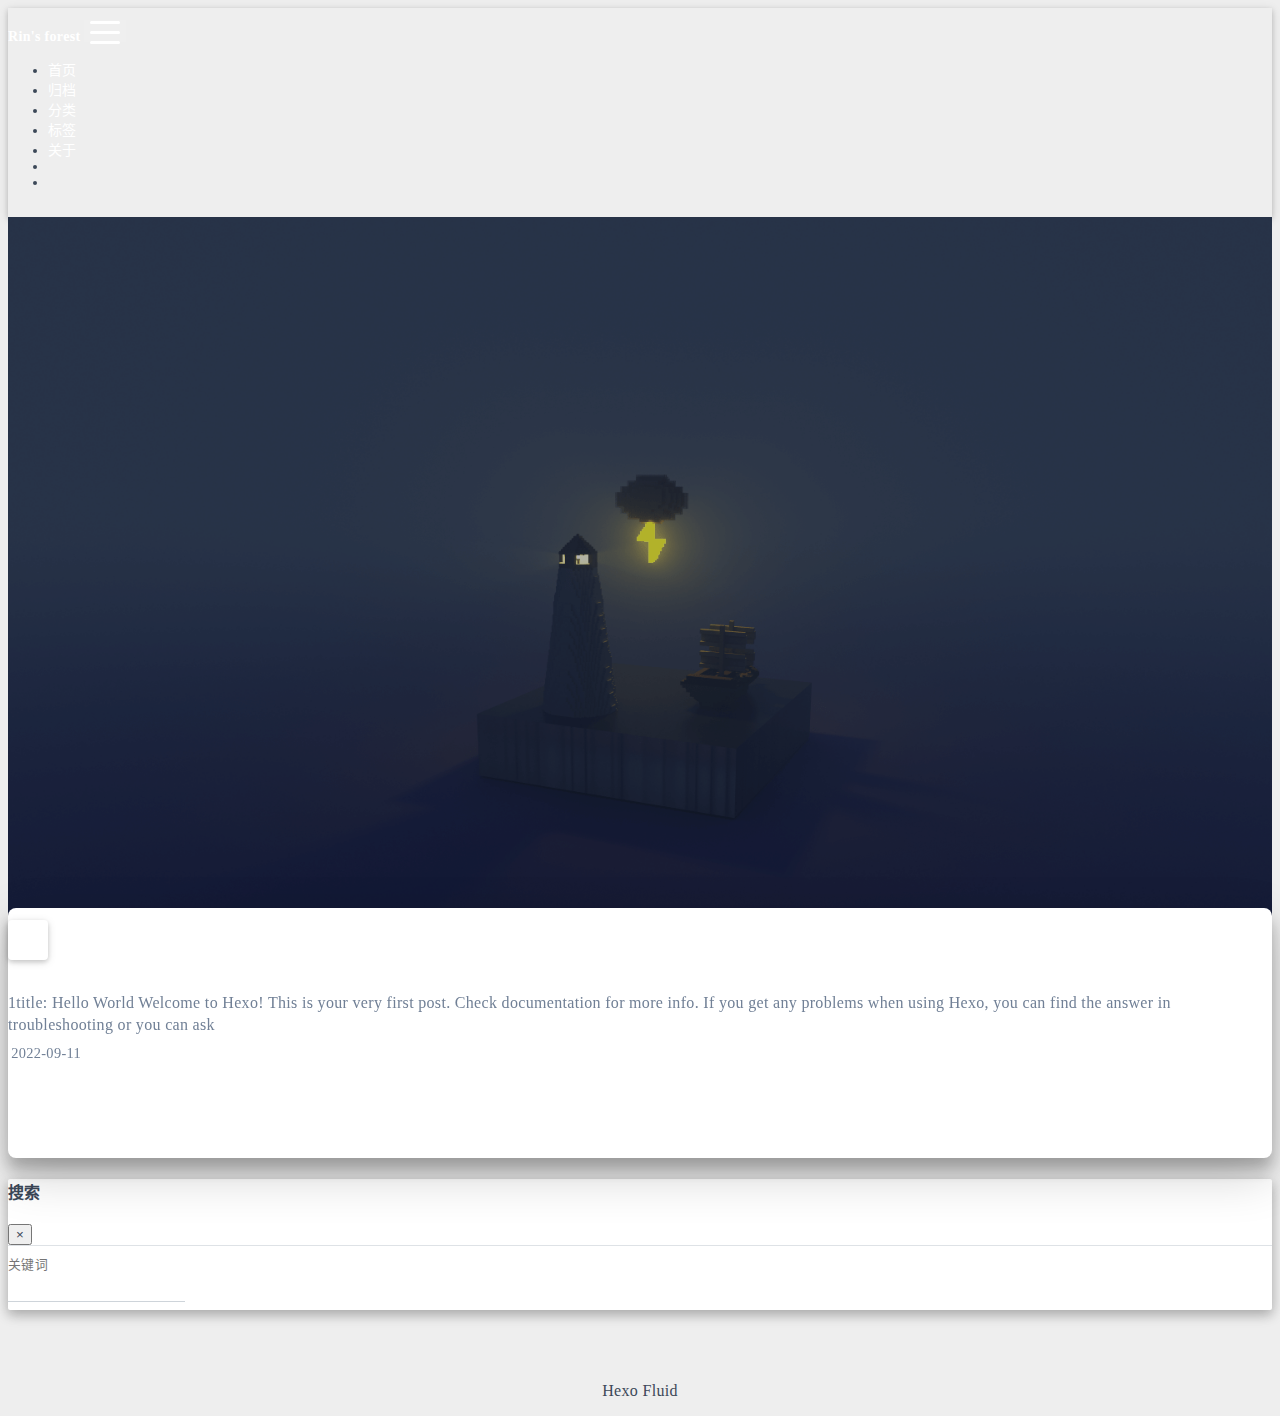
<file: index.html>
<!DOCTYPE html>
<html lang="zh-CN" data-default-color-scheme=auto>



<head>
  <meta charset="UTF-8">
  <link rel="apple-touch-icon" sizes="76x76" href="/img/fluid.png">
  <link rel="icon" href="/img/fluid.png">
  <meta name="viewport" content="width=device-width, initial-scale=1.0, maximum-scale=5.0, shrink-to-fit=no">
  <meta http-equiv="x-ua-compatible" content="ie=edge">
  
  <meta name="theme-color" content="#2f4154">
  <meta name="author" content="John Doe">
  <meta name="keywords" content="">
  
    <meta property="og:type" content="website">
<meta property="og:title" content="Hexo">
<meta property="og:url" content="http://sakki-rin.github.io/index.html">
<meta property="og:site_name" content="Hexo">
<meta property="og:locale" content="zh_CN">
<meta property="article:author" content="John Doe">
<meta name="twitter:card" content="summary_large_image">
  
  
  
  <title>Hexo</title>

  <link  rel="stylesheet" href="https://lib.baomitu.com/twitter-bootstrap/4.6.1/css/bootstrap.min.css" />





<!-- 主题依赖的图标库，不要自行修改 -->
<!-- Do not modify the link that theme dependent icons -->

<link rel="stylesheet" href="//at.alicdn.com/t/font_1749284_hj8rtnfg7um.css">



<link rel="stylesheet" href="//at.alicdn.com/t/font_1736178_lbnruvf0jn.css">


<link  rel="stylesheet" href="/css/main.css" />


  <link id="highlight-css" rel="stylesheet" href="/css/highlight.css" />
  
    <link id="highlight-css-dark" rel="stylesheet" href="/css/highlight-dark.css" />
  




  <script id="fluid-configs">
    var Fluid = window.Fluid || {};
    Fluid.ctx = Object.assign({}, Fluid.ctx)
    var CONFIG = {"hostname":"sakki-rin.github.io","root":"/","version":"1.9.2","typing":{"enable":true,"typeSpeed":70,"cursorChar":"","loop":false,"scope":[]},"anchorjs":{"enable":true,"element":"h1,h2,h3,h4,h5,h6","placement":"left","visible":"hover","icon":""},"progressbar":{"enable":true,"height_px":3,"color":"#29d","options":{"showSpinner":false,"trickleSpeed":100}},"code_language":{"enable":true,"default":"TEXT"},"copy_btn":true,"image_caption":{"enable":true},"image_zoom":{"enable":true,"img_url_replace":["",""]},"toc":{"enable":true,"placement":"right","headingSelector":"h1,h2,h3,h4,h5,h6","collapseDepth":0},"lazyload":{"enable":true,"loading_img":"/img/loading.gif","onlypost":false,"offset_factor":2},"web_analytics":{"enable":false,"follow_dnt":true,"baidu":null,"google":null,"gtag":null,"tencent":{"sid":null,"cid":null},"woyaola":null,"cnzz":null,"leancloud":{"app_id":null,"app_key":null,"server_url":null,"path":"window.location.pathname","ignore_local":false}},"search_path":"/local-search.xml"};

    if (CONFIG.web_analytics.follow_dnt) {
      var dntVal = navigator.doNotTrack || window.doNotTrack || navigator.msDoNotTrack;
      Fluid.ctx.dnt = dntVal && (dntVal.startsWith('1') || dntVal.startsWith('yes') || dntVal.startsWith('on'));
    }
  </script>
  <script  src="/js/utils.js" ></script>
  <script  src="/js/color-schema.js" ></script>
  


  
<meta name="generator" content="Hexo 6.3.0"></head>


<body>
  

  <header>
    

<div class="header-inner" style="height: 100vh;">
  <nav id="navbar" class="navbar fixed-top  navbar-expand-lg navbar-dark scrolling-navbar">
  <div class="container">
    <a class="navbar-brand" href="/">
      <strong>Rin&#39;s forest</strong>
    </a>

    <button id="navbar-toggler-btn" class="navbar-toggler" type="button" data-toggle="collapse"
            data-target="#navbarSupportedContent"
            aria-controls="navbarSupportedContent" aria-expanded="false" aria-label="Toggle navigation">
      <div class="animated-icon"><span></span><span></span><span></span></div>
    </button>

    <!-- Collapsible content -->
    <div class="collapse navbar-collapse" id="navbarSupportedContent">
      <ul class="navbar-nav ml-auto text-center">
        
          
          
          
          
            <li class="nav-item">
              <a class="nav-link" href="/">
                <i class="iconfont icon-home-fill"></i>
                首页
              </a>
            </li>
          
        
          
          
          
          
            <li class="nav-item">
              <a class="nav-link" href="/archives/">
                <i class="iconfont icon-archive-fill"></i>
                归档
              </a>
            </li>
          
        
          
          
          
          
            <li class="nav-item">
              <a class="nav-link" href="/categories/">
                <i class="iconfont icon-category-fill"></i>
                分类
              </a>
            </li>
          
        
          
          
          
          
            <li class="nav-item">
              <a class="nav-link" href="/tags/">
                <i class="iconfont icon-tags-fill"></i>
                标签
              </a>
            </li>
          
        
          
          
          
          
            <li class="nav-item">
              <a class="nav-link" href="/about/">
                <i class="iconfont icon-user-fill"></i>
                关于
              </a>
            </li>
          
        
        
          <li class="nav-item" id="search-btn">
            <a class="nav-link" target="_self" href="javascript:;" data-toggle="modal" data-target="#modalSearch" aria-label="Search">
              &nbsp;<i class="iconfont icon-search"></i>&nbsp;
            </a>
          </li>
          
        
        
          <li class="nav-item" id="color-toggle-btn">
            <a class="nav-link" target="_self" href="javascript:;" aria-label="Color Toggle">&nbsp;<i
                class="iconfont icon-dark" id="color-toggle-icon"></i>&nbsp;</a>
          </li>
        
      </ul>
    </div>
  </div>
</nav>

  

<div id="banner" class="banner" parallax=true
     style="background: url('/img/default.png') no-repeat center center; background-size: cover;">
  <div class="full-bg-img">
    <div class="mask flex-center" style="background-color: rgba(0, 0, 0, 0.3)">
      <div class="banner-text text-center fade-in-up">
        <div class="h2">
          
            <span id="subtitle" data-typed-text="A graphicer&#39;s blog"></span>
          
        </div>

        
      </div>

      
        <div class="scroll-down-bar">
          <i class="iconfont icon-arrowdown"></i>
        </div>
      
    </div>
  </div>
</div>

</div>

  </header>

  <main>
    
      <div class="container nopadding-x-md">
        <div id="board"
          style="margin-top: 0">
          
          <div class="container">
            <div class="row">
              <div class="col-12 col-md-10 m-auto">
                


  <div class="row mx-auto index-card">
    
    
    <article class="col-12 col-md-12 mx-auto index-info">
      <h1 class="index-header">
        
        <a href="/2022/09/11/hello-world/" target="_self">
          
        </a>
      </h1>

      
      <a class="index-excerpt index-excerpt__noimg" href="/2022/09/11/hello-world/" target="_self">
        <div>
          1title: Hello World Welcome to Hexo! This is your very first post. Check documentation for more info. If you get any problems when using Hexo, you can find the answer in troubleshooting or you can ask
        </div>
      </a>

      <div class="index-btm post-metas">
        
          <div class="post-meta mr-3">
            <i class="iconfont icon-date"></i>
            <time datetime="2022-09-11 15:33" pubdate>
              2022-09-11
            </time>
          </div>
        
        
        
      </div>
    </article>
  </div>





              </div>
            </div>
          </div>
        </div>
      </div>
    

    
      <a id="scroll-top-button" aria-label="TOP" href="#" role="button">
        <i class="iconfont icon-arrowup" aria-hidden="true"></i>
      </a>
    

    
      <div class="modal fade" id="modalSearch" tabindex="-1" role="dialog" aria-labelledby="ModalLabel"
     aria-hidden="true">
  <div class="modal-dialog modal-dialog-scrollable modal-lg" role="document">
    <div class="modal-content">
      <div class="modal-header text-center">
        <h4 class="modal-title w-100 font-weight-bold">搜索</h4>
        <button type="button" id="local-search-close" class="close" data-dismiss="modal" aria-label="Close">
          <span aria-hidden="true">&times;</span>
        </button>
      </div>
      <div class="modal-body mx-3">
        <div class="md-form mb-5">
          <input type="text" id="local-search-input" class="form-control validate">
          <label data-error="x" data-success="v" for="local-search-input">关键词</label>
        </div>
        <div class="list-group" id="local-search-result"></div>
      </div>
    </div>
  </div>
</div>

    

    
  </main>

  <footer>
    <div class="footer-inner">
  
    <div class="footer-content">
       <a href="https://hexo.io" target="_blank" rel="nofollow noopener"><span>Hexo</span></a> <i class="iconfont icon-love"></i> <a href="https://github.com/fluid-dev/hexo-theme-fluid" target="_blank" rel="nofollow noopener"><span>Fluid</span></a> 
    </div>
  
  
  
  
</div>

  </footer>

  <!-- Scripts -->
  
  <script  src="https://lib.baomitu.com/nprogress/0.2.0/nprogress.min.js" ></script>
  <link  rel="stylesheet" href="https://lib.baomitu.com/nprogress/0.2.0/nprogress.min.css" />

  <script>
    NProgress.configure({"showSpinner":false,"trickleSpeed":100})
    NProgress.start()
    window.addEventListener('load', function() {
      NProgress.done();
    })
  </script>


<script  src="https://lib.baomitu.com/jquery/3.6.0/jquery.min.js" ></script>
<script  src="https://lib.baomitu.com/twitter-bootstrap/4.6.1/js/bootstrap.min.js" ></script>
<script  src="/js/events.js" ></script>
<script  src="/js/plugins.js" ></script>


  <script  src="https://lib.baomitu.com/typed.js/2.0.12/typed.min.js" ></script>
  <script>
    (function (window, document) {
      var typing = Fluid.plugins.typing;
      var subtitle = document.getElementById('subtitle');
      if (!subtitle || !typing) {
        return;
      }
      var text = subtitle.getAttribute('data-typed-text');
      
        typing(text);
      
    })(window, document);
  </script>




  
    <script  src="/js/img-lazyload.js" ></script>
  




  <script  src="/js/local-search.js" ></script>





<!-- 主题的启动项，将它保持在最底部 -->
<!-- the boot of the theme, keep it at the bottom -->
<script  src="/js/boot.js" ></script>


  

  <noscript>
    <div class="noscript-warning">博客在允许 JavaScript 运行的环境下浏览效果更佳</div>
  </noscript>
</body>
</html>
</file>
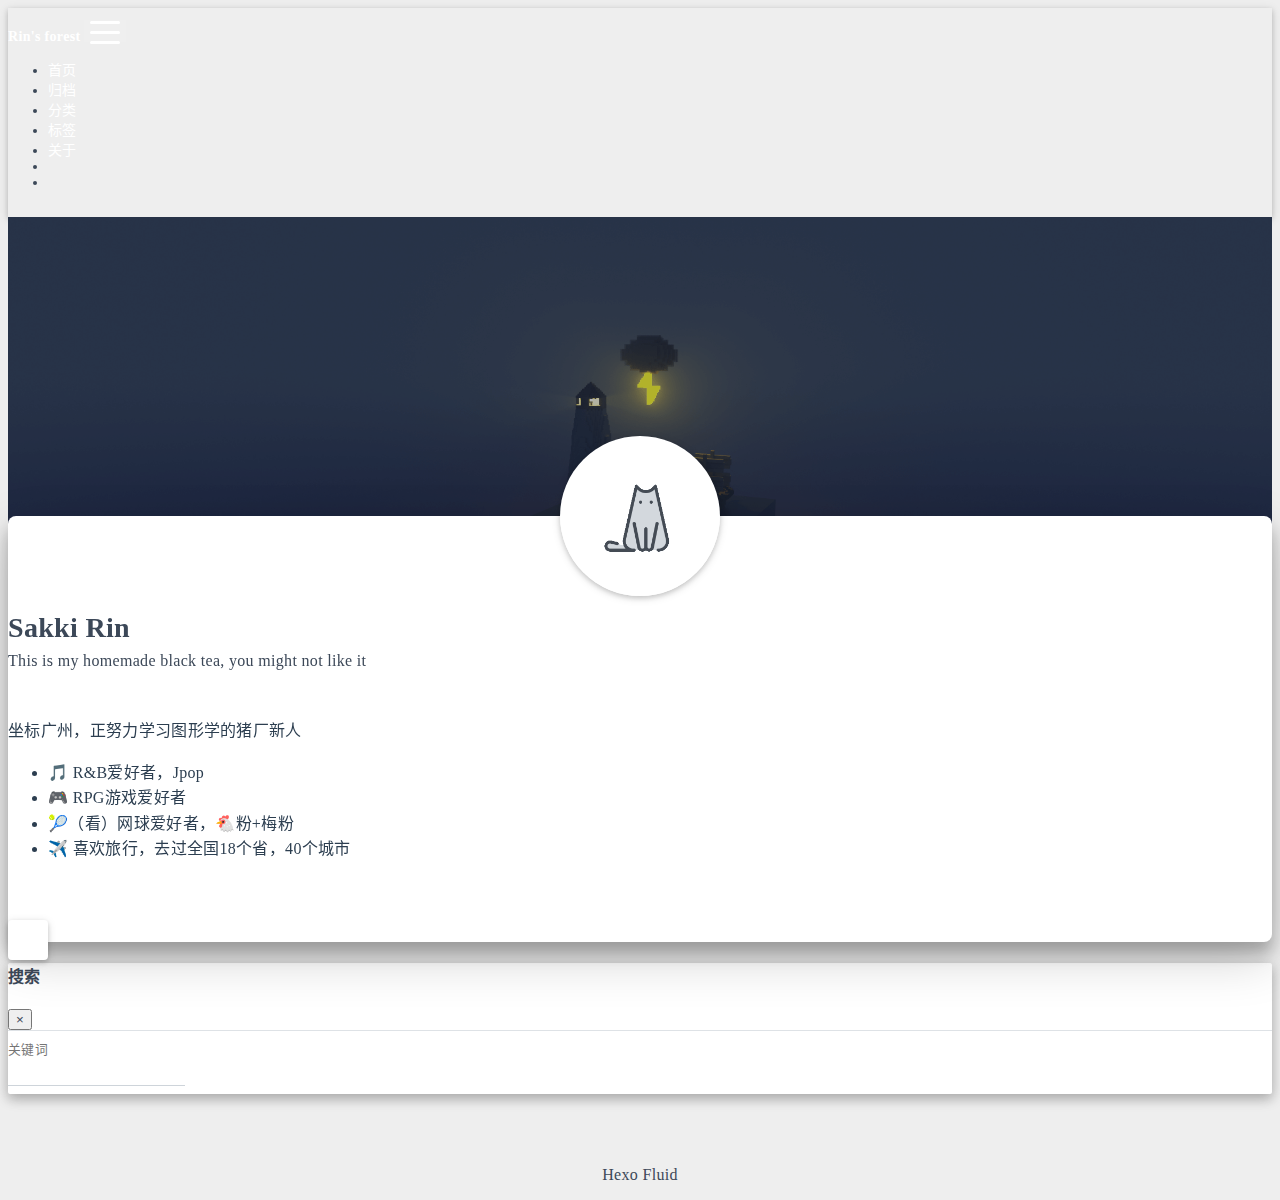
<file: about/index.html>
<!DOCTYPE html>
<html lang="zh-CN" data-default-color-scheme=auto>



<head>
  <meta charset="UTF-8">
  <link rel="apple-touch-icon" sizes="76x76" href="/img/fluid.png">
  <link rel="icon" href="/img/fluid.png">
  <meta name="viewport" content="width=device-width, initial-scale=1.0, maximum-scale=5.0, shrink-to-fit=no">
  <meta http-equiv="x-ua-compatible" content="ie=edge">
  
  <meta name="theme-color" content="#2f4154">
  <meta name="author" content="John Doe">
  <meta name="keywords" content="">
  
    <meta name="description" content="坐标广州，正努力学习图形学的猪厂新人  🎵 R&amp;B爱好者，Jpop 🎮 RPG游戏爱好者 🎾（看）网球爱好者，🐔粉+梅粉 ✈️ 喜欢旅行，去过全国18个省，40个城市">
<meta property="og:type" content="website">
<meta property="og:title" content="关于">
<meta property="og:url" content="http://sakki-rin.github.io/about/index.html">
<meta property="og:site_name" content="Hexo">
<meta property="og:description" content="坐标广州，正努力学习图形学的猪厂新人  🎵 R&amp;B爱好者，Jpop 🎮 RPG游戏爱好者 🎾（看）网球爱好者，🐔粉+梅粉 ✈️ 喜欢旅行，去过全国18个省，40个城市">
<meta property="og:locale" content="zh_CN">
<meta property="article:published_time" content="2022-09-11T12:04:49.122Z">
<meta property="article:modified_time" content="2022-09-11T12:04:49.122Z">
<meta property="article:author" content="John Doe">
<meta name="twitter:card" content="summary_large_image">
  
  
  
  <title>关于 - Hexo</title>

  <link  rel="stylesheet" href="https://lib.baomitu.com/twitter-bootstrap/4.6.1/css/bootstrap.min.css" />



  <link  rel="stylesheet" href="https://lib.baomitu.com/github-markdown-css/4.0.0/github-markdown.min.css" />

  <link  rel="stylesheet" href="https://lib.baomitu.com/hint.css/2.7.0/hint.min.css" />

  <link  rel="stylesheet" href="https://lib.baomitu.com/fancybox/3.5.7/jquery.fancybox.min.css" />

  <link  rel="stylesheet" href="https://lib.baomitu.com/KaTeX/0.15.6/katex.min.css" />



<!-- 主题依赖的图标库，不要自行修改 -->
<!-- Do not modify the link that theme dependent icons -->

<link rel="stylesheet" href="//at.alicdn.com/t/font_1749284_hj8rtnfg7um.css">



<link rel="stylesheet" href="//at.alicdn.com/t/font_1736178_lbnruvf0jn.css">


<link  rel="stylesheet" href="/css/main.css" />


  <link id="highlight-css" rel="stylesheet" href="/css/highlight.css" />
  
    <link id="highlight-css-dark" rel="stylesheet" href="/css/highlight-dark.css" />
  




  <script id="fluid-configs">
    var Fluid = window.Fluid || {};
    Fluid.ctx = Object.assign({}, Fluid.ctx)
    var CONFIG = {"hostname":"sakki-rin.github.io","root":"/","version":"1.9.2","typing":{"enable":true,"typeSpeed":70,"cursorChar":"","loop":false,"scope":[]},"anchorjs":{"enable":true,"element":"h1,h2,h3,h4,h5,h6","placement":"left","visible":"hover","icon":""},"progressbar":{"enable":true,"height_px":3,"color":"#29d","options":{"showSpinner":false,"trickleSpeed":100}},"code_language":{"enable":true,"default":"TEXT"},"copy_btn":true,"image_caption":{"enable":true},"image_zoom":{"enable":true,"img_url_replace":["",""]},"toc":{"enable":true,"placement":"right","headingSelector":"h1,h2,h3,h4,h5,h6","collapseDepth":0},"lazyload":{"enable":true,"loading_img":"/img/loading.gif","onlypost":false,"offset_factor":2},"web_analytics":{"enable":false,"follow_dnt":true,"baidu":null,"google":null,"gtag":null,"tencent":{"sid":null,"cid":null},"woyaola":null,"cnzz":null,"leancloud":{"app_id":null,"app_key":null,"server_url":null,"path":"window.location.pathname","ignore_local":false}},"search_path":"/local-search.xml"};

    if (CONFIG.web_analytics.follow_dnt) {
      var dntVal = navigator.doNotTrack || window.doNotTrack || navigator.msDoNotTrack;
      Fluid.ctx.dnt = dntVal && (dntVal.startsWith('1') || dntVal.startsWith('yes') || dntVal.startsWith('on'));
    }
  </script>
  <script  src="/js/utils.js" ></script>
  <script  src="/js/color-schema.js" ></script>
  


  
<meta name="generator" content="Hexo 6.3.0"></head>


<body>
  

  <header>
    

<div class="header-inner" style="height: 60vh;">
  <nav id="navbar" class="navbar fixed-top  navbar-expand-lg navbar-dark scrolling-navbar">
  <div class="container">
    <a class="navbar-brand" href="/">
      <strong>Rin&#39;s forest</strong>
    </a>

    <button id="navbar-toggler-btn" class="navbar-toggler" type="button" data-toggle="collapse"
            data-target="#navbarSupportedContent"
            aria-controls="navbarSupportedContent" aria-expanded="false" aria-label="Toggle navigation">
      <div class="animated-icon"><span></span><span></span><span></span></div>
    </button>

    <!-- Collapsible content -->
    <div class="collapse navbar-collapse" id="navbarSupportedContent">
      <ul class="navbar-nav ml-auto text-center">
        
          
          
          
          
            <li class="nav-item">
              <a class="nav-link" href="/">
                <i class="iconfont icon-home-fill"></i>
                首页
              </a>
            </li>
          
        
          
          
          
          
            <li class="nav-item">
              <a class="nav-link" href="/archives/">
                <i class="iconfont icon-archive-fill"></i>
                归档
              </a>
            </li>
          
        
          
          
          
          
            <li class="nav-item">
              <a class="nav-link" href="/categories/">
                <i class="iconfont icon-category-fill"></i>
                分类
              </a>
            </li>
          
        
          
          
          
          
            <li class="nav-item">
              <a class="nav-link" href="/tags/">
                <i class="iconfont icon-tags-fill"></i>
                标签
              </a>
            </li>
          
        
          
          
          
          
            <li class="nav-item">
              <a class="nav-link" href="/about/">
                <i class="iconfont icon-user-fill"></i>
                关于
              </a>
            </li>
          
        
        
          <li class="nav-item" id="search-btn">
            <a class="nav-link" target="_self" href="javascript:;" data-toggle="modal" data-target="#modalSearch" aria-label="Search">
              &nbsp;<i class="iconfont icon-search"></i>&nbsp;
            </a>
          </li>
          
        
        
          <li class="nav-item" id="color-toggle-btn">
            <a class="nav-link" target="_self" href="javascript:;" aria-label="Color Toggle">&nbsp;<i
                class="iconfont icon-dark" id="color-toggle-icon"></i>&nbsp;</a>
          </li>
        
      </ul>
    </div>
  </div>
</nav>

  

<div id="banner" class="banner" parallax=true
     style="background: url('/img/default.png') no-repeat center center; background-size: cover;">
  <div class="full-bg-img">
    <div class="mask flex-center" style="background-color: rgba(0, 0, 0, 0.3)">
      <div class="banner-text text-center fade-in-up">
        <div class="h2">
          
            <span id="subtitle" data-typed-text="关于"></span>
          
        </div>

        
      </div>

      
    </div>
  </div>
</div>

</div>

  </header>

  <main>
    
      <div class="container nopadding-x-md">
        <div id="board"
          >
          
            <div class="about-avatar">
              <img src="/img/avatar.png" srcset="/img/loading.gif" lazyload class="img-fluid" alt="avatar">
            </div>
          
          <div class="container">
            <div class="row">
              <div class="col-12 col-md-10 m-auto">
                

<div class="text-center">
  <div class="about-info">
    <div class="about-name">Sakki Rin</div>
    <div class="about-intro">This is my homemade black tea, you might not like it</div>
    <div class="about-icons">
      
        
        
        
        <a href=https://github.com/sakki-rin class="
           hint--bottom hint--rounded"
           aria-label=GitHub
           target="_blank"
        >
          <i class="iconfont icon-github-fill" aria-hidden="true"></i>
          
        </a>
      
        
        
        
        <a href=https://douban.com class="
           hint--bottom hint--rounded"
           aria-label=豆瓣
           target="_blank"
        >
          <i class="iconfont icon-douban-fill" aria-hidden="true"></i>
          
        </a>
      
        
        
        
        <a  class="qr-trigger
           "
           
           target="_self"
        >
          <i class="iconfont icon-wechat-fill" aria-hidden="true"></i>
          
            <img class="qr-img" src="/img/favicon.png" srcset="/img/loading.gif" lazyload alt="qrcode" />
          
        </a>
      
    </div>
  </div>
</div>

<article class="about-content page-content mt-5">
  <div class="markdown-body">
    <p>坐标广州，正努力学习图形学的猪厂新人</p>
<ul>
<li>🎵 R&amp;B爱好者，Jpop</li>
<li>🎮 RPG游戏爱好者</li>
<li>🎾（看）网球爱好者，🐔粉+梅粉</li>
<li>✈️ 喜欢旅行，去过全国18个省，40个城市</li>
</ul>

  </div>

  
</article>





  



  



  



  



  


  
  






              </div>
            </div>
          </div>
        </div>
      </div>
    

    
      <a id="scroll-top-button" aria-label="TOP" href="#" role="button">
        <i class="iconfont icon-arrowup" aria-hidden="true"></i>
      </a>
    

    
      <div class="modal fade" id="modalSearch" tabindex="-1" role="dialog" aria-labelledby="ModalLabel"
     aria-hidden="true">
  <div class="modal-dialog modal-dialog-scrollable modal-lg" role="document">
    <div class="modal-content">
      <div class="modal-header text-center">
        <h4 class="modal-title w-100 font-weight-bold">搜索</h4>
        <button type="button" id="local-search-close" class="close" data-dismiss="modal" aria-label="Close">
          <span aria-hidden="true">&times;</span>
        </button>
      </div>
      <div class="modal-body mx-3">
        <div class="md-form mb-5">
          <input type="text" id="local-search-input" class="form-control validate">
          <label data-error="x" data-success="v" for="local-search-input">关键词</label>
        </div>
        <div class="list-group" id="local-search-result"></div>
      </div>
    </div>
  </div>
</div>

    

    
  </main>

  <footer>
    <div class="footer-inner">
  
    <div class="footer-content">
       <a href="https://hexo.io" target="_blank" rel="nofollow noopener"><span>Hexo</span></a> <i class="iconfont icon-love"></i> <a href="https://github.com/fluid-dev/hexo-theme-fluid" target="_blank" rel="nofollow noopener"><span>Fluid</span></a> 
    </div>
  
  
  
  
</div>

  </footer>

  <!-- Scripts -->
  
  <script  src="https://lib.baomitu.com/nprogress/0.2.0/nprogress.min.js" ></script>
  <link  rel="stylesheet" href="https://lib.baomitu.com/nprogress/0.2.0/nprogress.min.css" />

  <script>
    NProgress.configure({"showSpinner":false,"trickleSpeed":100})
    NProgress.start()
    window.addEventListener('load', function() {
      NProgress.done();
    })
  </script>


<script  src="https://lib.baomitu.com/jquery/3.6.0/jquery.min.js" ></script>
<script  src="https://lib.baomitu.com/twitter-bootstrap/4.6.1/js/bootstrap.min.js" ></script>
<script  src="/js/events.js" ></script>
<script  src="/js/plugins.js" ></script>


  <script  src="https://lib.baomitu.com/typed.js/2.0.12/typed.min.js" ></script>
  <script>
    (function (window, document) {
      var typing = Fluid.plugins.typing;
      var subtitle = document.getElementById('subtitle');
      if (!subtitle || !typing) {
        return;
      }
      var text = subtitle.getAttribute('data-typed-text');
      
        typing(text);
      
    })(window, document);
  </script>




  
    <script  src="/js/img-lazyload.js" ></script>
  




  <script src=https://lib.baomitu.com/clipboard.js/2.0.10/clipboard.min.js></script>

  <script>Fluid.plugins.codeWidget();</script>


  
<script>
  Fluid.utils.createScript('https://lib.baomitu.com/anchor-js/4.3.1/anchor.min.js', function() {
    window.anchors.options = {
      placement: CONFIG.anchorjs.placement,
      visible  : CONFIG.anchorjs.visible
    };
    if (CONFIG.anchorjs.icon) {
      window.anchors.options.icon = CONFIG.anchorjs.icon;
    }
    var el = (CONFIG.anchorjs.element || 'h1,h2,h3,h4,h5,h6').split(',');
    var res = [];
    for (var item of el) {
      res.push('.markdown-body > ' + item.trim());
    }
    if (CONFIG.anchorjs.placement === 'left') {
      window.anchors.options.class = 'anchorjs-link-left';
    }
    window.anchors.add(res.join(', '));
  });
</script>


  
<script>
  Fluid.utils.createScript('https://lib.baomitu.com/fancybox/3.5.7/jquery.fancybox.min.js', function() {
    Fluid.plugins.fancyBox();
  });
</script>


  <script>Fluid.plugins.imageCaption();</script>

  <script  src="/js/local-search.js" ></script>





<!-- 主题的启动项，将它保持在最底部 -->
<!-- the boot of the theme, keep it at the bottom -->
<script  src="/js/boot.js" ></script>


  

  <noscript>
    <div class="noscript-warning">博客在允许 JavaScript 运行的环境下浏览效果更佳</div>
  </noscript>
</body>
</html>
</file>
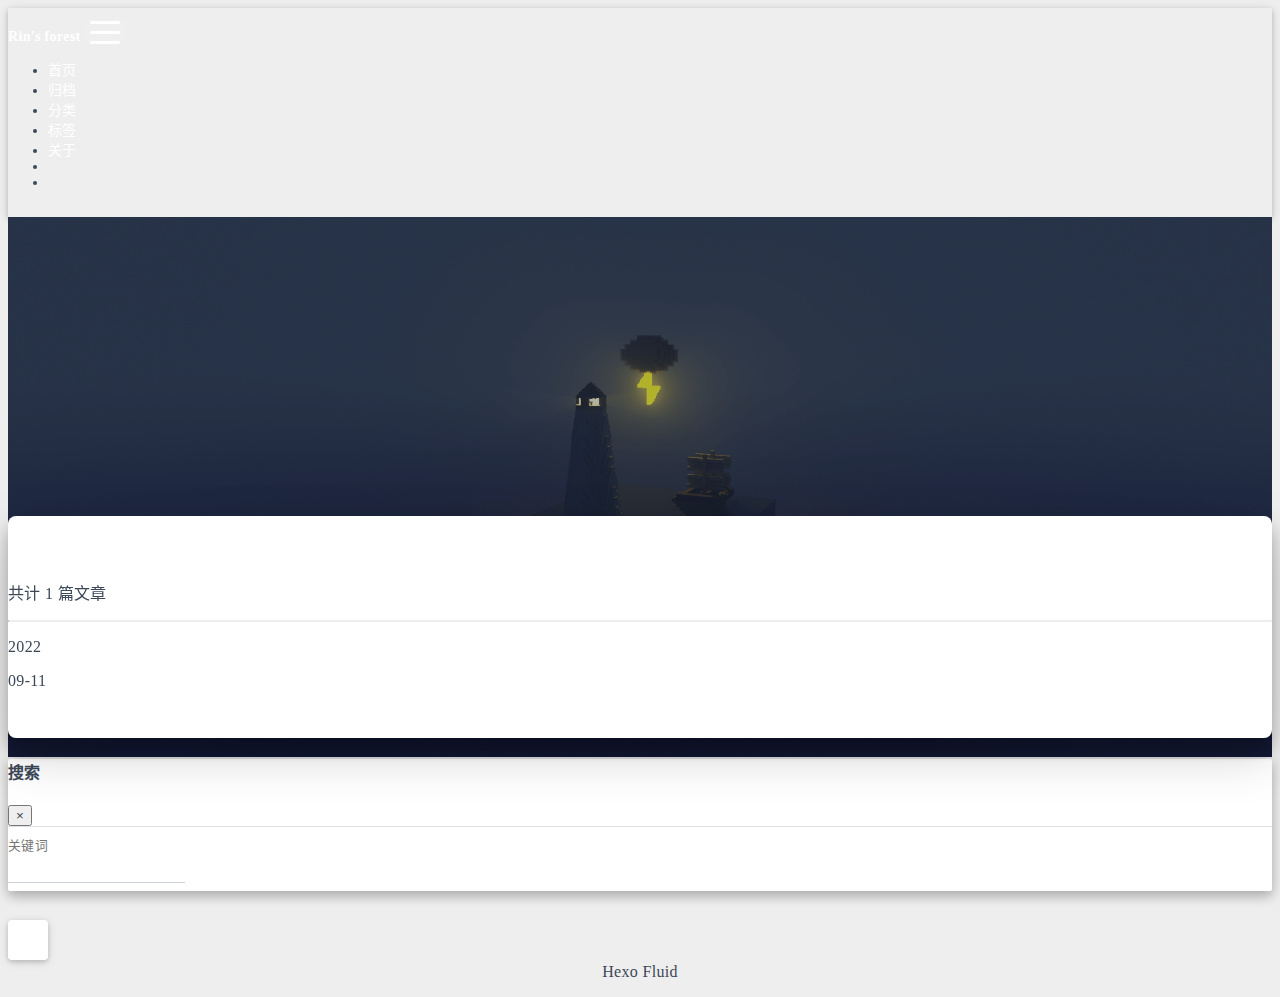
<file: archives/index.html>
<!DOCTYPE html>
<html lang="zh-CN" data-default-color-scheme=auto>



<head>
  <meta charset="UTF-8">
  <link rel="apple-touch-icon" sizes="76x76" href="/img/fluid.png">
  <link rel="icon" href="/img/fluid.png">
  <meta name="viewport" content="width=device-width, initial-scale=1.0, maximum-scale=5.0, shrink-to-fit=no">
  <meta http-equiv="x-ua-compatible" content="ie=edge">
  
  <meta name="theme-color" content="#2f4154">
  <meta name="author" content="John Doe">
  <meta name="keywords" content="">
  
    <meta property="og:type" content="website">
<meta property="og:title" content="归档">
<meta property="og:url" content="http://sakki-rin.github.io/archives/index.html">
<meta property="og:site_name" content="Hexo">
<meta property="og:locale" content="zh_CN">
<meta property="article:author" content="John Doe">
<meta name="twitter:card" content="summary_large_image">
  
  
  
  <title>归档 - Hexo</title>

  <link  rel="stylesheet" href="https://lib.baomitu.com/twitter-bootstrap/4.6.1/css/bootstrap.min.css" />





<!-- 主题依赖的图标库，不要自行修改 -->
<!-- Do not modify the link that theme dependent icons -->

<link rel="stylesheet" href="//at.alicdn.com/t/font_1749284_hj8rtnfg7um.css">



<link rel="stylesheet" href="//at.alicdn.com/t/font_1736178_lbnruvf0jn.css">


<link  rel="stylesheet" href="/css/main.css" />


  <link id="highlight-css" rel="stylesheet" href="/css/highlight.css" />
  
    <link id="highlight-css-dark" rel="stylesheet" href="/css/highlight-dark.css" />
  




  <script id="fluid-configs">
    var Fluid = window.Fluid || {};
    Fluid.ctx = Object.assign({}, Fluid.ctx)
    var CONFIG = {"hostname":"sakki-rin.github.io","root":"/","version":"1.9.2","typing":{"enable":true,"typeSpeed":70,"cursorChar":"","loop":false,"scope":[]},"anchorjs":{"enable":true,"element":"h1,h2,h3,h4,h5,h6","placement":"left","visible":"hover","icon":""},"progressbar":{"enable":true,"height_px":3,"color":"#29d","options":{"showSpinner":false,"trickleSpeed":100}},"code_language":{"enable":true,"default":"TEXT"},"copy_btn":true,"image_caption":{"enable":true},"image_zoom":{"enable":true,"img_url_replace":["",""]},"toc":{"enable":true,"placement":"right","headingSelector":"h1,h2,h3,h4,h5,h6","collapseDepth":0},"lazyload":{"enable":true,"loading_img":"/img/loading.gif","onlypost":false,"offset_factor":2},"web_analytics":{"enable":false,"follow_dnt":true,"baidu":null,"google":null,"gtag":null,"tencent":{"sid":null,"cid":null},"woyaola":null,"cnzz":null,"leancloud":{"app_id":null,"app_key":null,"server_url":null,"path":"window.location.pathname","ignore_local":false}},"search_path":"/local-search.xml"};

    if (CONFIG.web_analytics.follow_dnt) {
      var dntVal = navigator.doNotTrack || window.doNotTrack || navigator.msDoNotTrack;
      Fluid.ctx.dnt = dntVal && (dntVal.startsWith('1') || dntVal.startsWith('yes') || dntVal.startsWith('on'));
    }
  </script>
  <script  src="/js/utils.js" ></script>
  <script  src="/js/color-schema.js" ></script>
  


  
<meta name="generator" content="Hexo 6.3.0"></head>


<body>
  

  <header>
    

<div class="header-inner" style="height: 60vh;">
  <nav id="navbar" class="navbar fixed-top  navbar-expand-lg navbar-dark scrolling-navbar">
  <div class="container">
    <a class="navbar-brand" href="/">
      <strong>Rin&#39;s forest</strong>
    </a>

    <button id="navbar-toggler-btn" class="navbar-toggler" type="button" data-toggle="collapse"
            data-target="#navbarSupportedContent"
            aria-controls="navbarSupportedContent" aria-expanded="false" aria-label="Toggle navigation">
      <div class="animated-icon"><span></span><span></span><span></span></div>
    </button>

    <!-- Collapsible content -->
    <div class="collapse navbar-collapse" id="navbarSupportedContent">
      <ul class="navbar-nav ml-auto text-center">
        
          
          
          
          
            <li class="nav-item">
              <a class="nav-link" href="/">
                <i class="iconfont icon-home-fill"></i>
                首页
              </a>
            </li>
          
        
          
          
          
          
            <li class="nav-item">
              <a class="nav-link" href="/archives/">
                <i class="iconfont icon-archive-fill"></i>
                归档
              </a>
            </li>
          
        
          
          
          
          
            <li class="nav-item">
              <a class="nav-link" href="/categories/">
                <i class="iconfont icon-category-fill"></i>
                分类
              </a>
            </li>
          
        
          
          
          
          
            <li class="nav-item">
              <a class="nav-link" href="/tags/">
                <i class="iconfont icon-tags-fill"></i>
                标签
              </a>
            </li>
          
        
          
          
          
          
            <li class="nav-item">
              <a class="nav-link" href="/about/">
                <i class="iconfont icon-user-fill"></i>
                关于
              </a>
            </li>
          
        
        
          <li class="nav-item" id="search-btn">
            <a class="nav-link" target="_self" href="javascript:;" data-toggle="modal" data-target="#modalSearch" aria-label="Search">
              &nbsp;<i class="iconfont icon-search"></i>&nbsp;
            </a>
          </li>
          
        
        
          <li class="nav-item" id="color-toggle-btn">
            <a class="nav-link" target="_self" href="javascript:;" aria-label="Color Toggle">&nbsp;<i
                class="iconfont icon-dark" id="color-toggle-icon"></i>&nbsp;</a>
          </li>
        
      </ul>
    </div>
  </div>
</nav>

  

<div id="banner" class="banner" parallax=true
     style="background: url('/img/default.png') no-repeat center center; background-size: cover;">
  <div class="full-bg-img">
    <div class="mask flex-center" style="background-color: rgba(0, 0, 0, 0.3)">
      <div class="banner-text text-center fade-in-up">
        <div class="h2">
          
            <span id="subtitle" data-typed-text="归档"></span>
          
        </div>

        
      </div>

      
    </div>
  </div>
</div>

</div>

  </header>

  <main>
    
      <div class="container nopadding-x-md">
        <div id="board"
          >
          
          <div class="container">
            <div class="row">
              <div class="col-12 col-md-10 m-auto">
                

<div class="list-group">
  <p class="h4">共计 1 篇文章</p>
  <hr>
  
  
    
      
      <p class="h5">2022</p>
    
    <a href="/2022/09/11/hello-world/" class="list-group-item list-group-item-action">
      <time>09-11</time>
      <div class="list-group-item-title"></div>
    </a>
  
</div>





              </div>
            </div>
          </div>
        </div>
      </div>
    

    
      <a id="scroll-top-button" aria-label="TOP" href="#" role="button">
        <i class="iconfont icon-arrowup" aria-hidden="true"></i>
      </a>
    

    
      <div class="modal fade" id="modalSearch" tabindex="-1" role="dialog" aria-labelledby="ModalLabel"
     aria-hidden="true">
  <div class="modal-dialog modal-dialog-scrollable modal-lg" role="document">
    <div class="modal-content">
      <div class="modal-header text-center">
        <h4 class="modal-title w-100 font-weight-bold">搜索</h4>
        <button type="button" id="local-search-close" class="close" data-dismiss="modal" aria-label="Close">
          <span aria-hidden="true">&times;</span>
        </button>
      </div>
      <div class="modal-body mx-3">
        <div class="md-form mb-5">
          <input type="text" id="local-search-input" class="form-control validate">
          <label data-error="x" data-success="v" for="local-search-input">关键词</label>
        </div>
        <div class="list-group" id="local-search-result"></div>
      </div>
    </div>
  </div>
</div>

    

    
  </main>

  <footer>
    <div class="footer-inner">
  
    <div class="footer-content">
       <a href="https://hexo.io" target="_blank" rel="nofollow noopener"><span>Hexo</span></a> <i class="iconfont icon-love"></i> <a href="https://github.com/fluid-dev/hexo-theme-fluid" target="_blank" rel="nofollow noopener"><span>Fluid</span></a> 
    </div>
  
  
  
  
</div>

  </footer>

  <!-- Scripts -->
  
  <script  src="https://lib.baomitu.com/nprogress/0.2.0/nprogress.min.js" ></script>
  <link  rel="stylesheet" href="https://lib.baomitu.com/nprogress/0.2.0/nprogress.min.css" />

  <script>
    NProgress.configure({"showSpinner":false,"trickleSpeed":100})
    NProgress.start()
    window.addEventListener('load', function() {
      NProgress.done();
    })
  </script>


<script  src="https://lib.baomitu.com/jquery/3.6.0/jquery.min.js" ></script>
<script  src="https://lib.baomitu.com/twitter-bootstrap/4.6.1/js/bootstrap.min.js" ></script>
<script  src="/js/events.js" ></script>
<script  src="/js/plugins.js" ></script>


  <script  src="https://lib.baomitu.com/typed.js/2.0.12/typed.min.js" ></script>
  <script>
    (function (window, document) {
      var typing = Fluid.plugins.typing;
      var subtitle = document.getElementById('subtitle');
      if (!subtitle || !typing) {
        return;
      }
      var text = subtitle.getAttribute('data-typed-text');
      
        typing(text);
      
    })(window, document);
  </script>




  
    <script  src="/js/img-lazyload.js" ></script>
  




  <script  src="/js/local-search.js" ></script>





<!-- 主题的启动项，将它保持在最底部 -->
<!-- the boot of the theme, keep it at the bottom -->
<script  src="/js/boot.js" ></script>


  

  <noscript>
    <div class="noscript-warning">博客在允许 JavaScript 运行的环境下浏览效果更佳</div>
  </noscript>
</body>
</html>
</file>
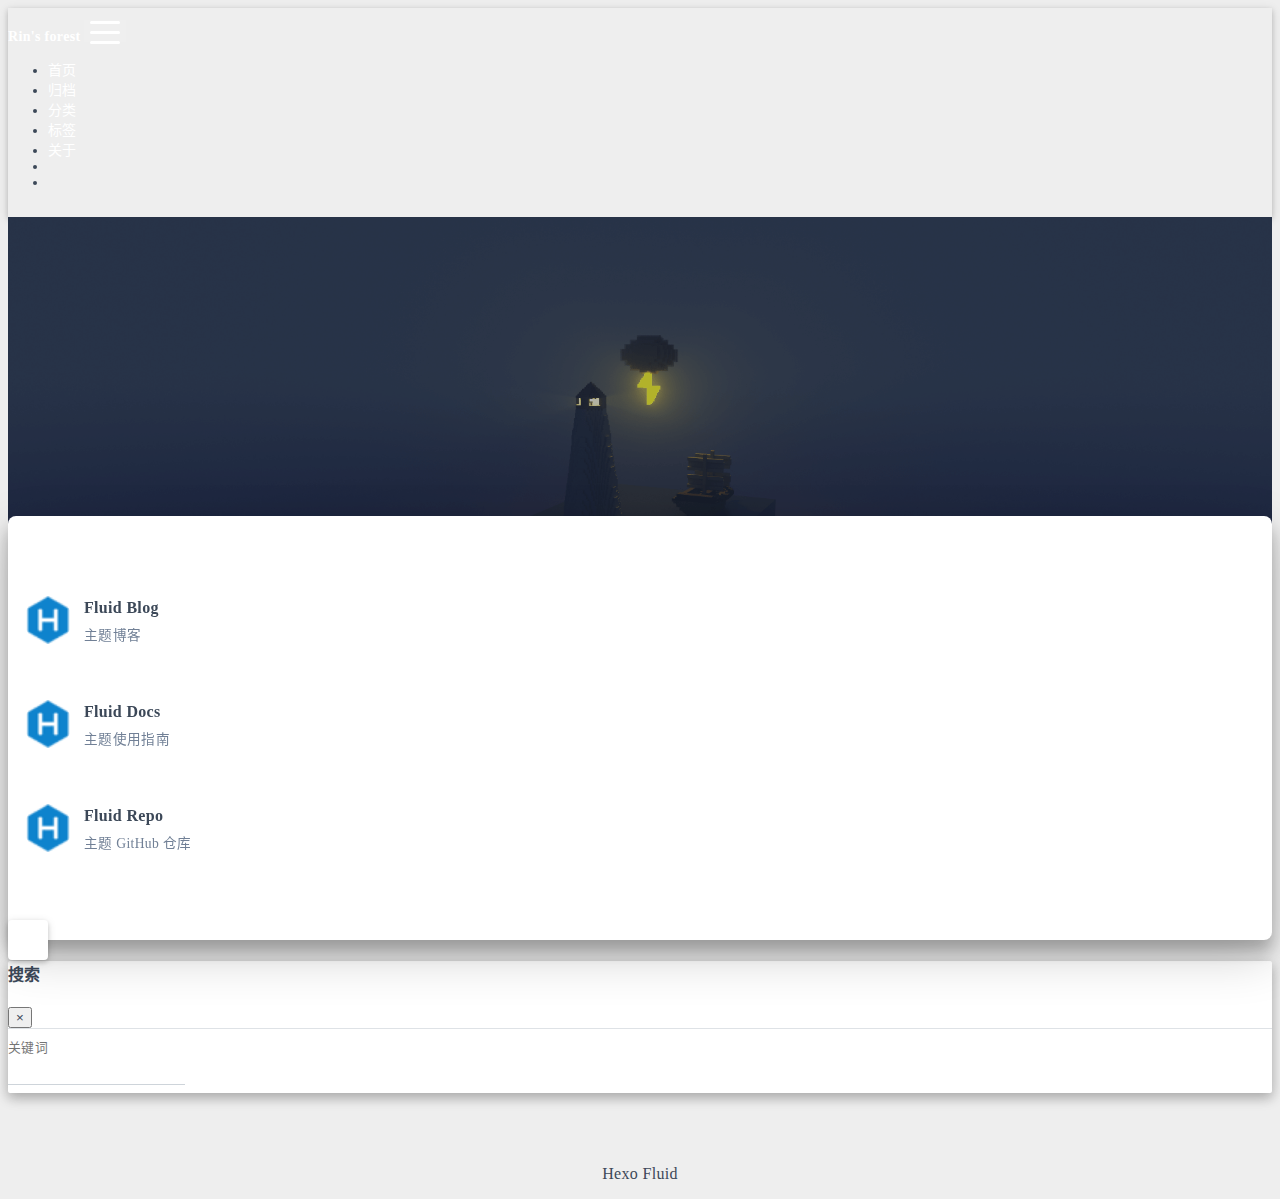
<file: links/index.html>
<!DOCTYPE html>
<html lang="zh-CN" data-default-color-scheme=auto>



<head>
  <meta charset="UTF-8">
  <link rel="apple-touch-icon" sizes="76x76" href="/img/fluid.png">
  <link rel="icon" href="/img/fluid.png">
  <meta name="viewport" content="width=device-width, initial-scale=1.0, maximum-scale=5.0, shrink-to-fit=no">
  <meta http-equiv="x-ua-compatible" content="ie=edge">
  
  <meta name="theme-color" content="#2f4154">
  <meta name="author" content="John Doe">
  <meta name="keywords" content="">
  
    <meta property="og:type" content="website">
<meta property="og:title" content="友链">
<meta property="og:url" content="http://sakki-rin.github.io/links/index.html">
<meta property="og:site_name" content="Hexo">
<meta property="og:locale" content="zh_CN">
<meta property="article:author" content="John Doe">
<meta name="twitter:card" content="summary_large_image">
  
  
  
  <title>友链 - Hexo</title>

  <link  rel="stylesheet" href="https://lib.baomitu.com/twitter-bootstrap/4.6.1/css/bootstrap.min.css" />





<!-- 主题依赖的图标库，不要自行修改 -->
<!-- Do not modify the link that theme dependent icons -->

<link rel="stylesheet" href="//at.alicdn.com/t/font_1749284_hj8rtnfg7um.css">



<link rel="stylesheet" href="//at.alicdn.com/t/font_1736178_lbnruvf0jn.css">


<link  rel="stylesheet" href="/css/main.css" />


  <link id="highlight-css" rel="stylesheet" href="/css/highlight.css" />
  
    <link id="highlight-css-dark" rel="stylesheet" href="/css/highlight-dark.css" />
  




  <script id="fluid-configs">
    var Fluid = window.Fluid || {};
    Fluid.ctx = Object.assign({}, Fluid.ctx)
    var CONFIG = {"hostname":"sakki-rin.github.io","root":"/","version":"1.9.2","typing":{"enable":true,"typeSpeed":70,"cursorChar":"","loop":false,"scope":[]},"anchorjs":{"enable":true,"element":"h1,h2,h3,h4,h5,h6","placement":"left","visible":"hover","icon":""},"progressbar":{"enable":true,"height_px":3,"color":"#29d","options":{"showSpinner":false,"trickleSpeed":100}},"code_language":{"enable":true,"default":"TEXT"},"copy_btn":true,"image_caption":{"enable":true},"image_zoom":{"enable":true,"img_url_replace":["",""]},"toc":{"enable":true,"placement":"right","headingSelector":"h1,h2,h3,h4,h5,h6","collapseDepth":0},"lazyload":{"enable":true,"loading_img":"/img/loading.gif","onlypost":false,"offset_factor":2},"web_analytics":{"enable":false,"follow_dnt":true,"baidu":null,"google":null,"gtag":null,"tencent":{"sid":null,"cid":null},"woyaola":null,"cnzz":null,"leancloud":{"app_id":null,"app_key":null,"server_url":null,"path":"window.location.pathname","ignore_local":false}},"search_path":"/local-search.xml"};

    if (CONFIG.web_analytics.follow_dnt) {
      var dntVal = navigator.doNotTrack || window.doNotTrack || navigator.msDoNotTrack;
      Fluid.ctx.dnt = dntVal && (dntVal.startsWith('1') || dntVal.startsWith('yes') || dntVal.startsWith('on'));
    }
  </script>
  <script  src="/js/utils.js" ></script>
  <script  src="/js/color-schema.js" ></script>
  


  
<meta name="generator" content="Hexo 6.3.0"></head>


<body>
  

  <header>
    

<div class="header-inner" style="height: 60vh;">
  <nav id="navbar" class="navbar fixed-top  navbar-expand-lg navbar-dark scrolling-navbar">
  <div class="container">
    <a class="navbar-brand" href="/">
      <strong>Rin&#39;s forest</strong>
    </a>

    <button id="navbar-toggler-btn" class="navbar-toggler" type="button" data-toggle="collapse"
            data-target="#navbarSupportedContent"
            aria-controls="navbarSupportedContent" aria-expanded="false" aria-label="Toggle navigation">
      <div class="animated-icon"><span></span><span></span><span></span></div>
    </button>

    <!-- Collapsible content -->
    <div class="collapse navbar-collapse" id="navbarSupportedContent">
      <ul class="navbar-nav ml-auto text-center">
        
          
          
          
          
            <li class="nav-item">
              <a class="nav-link" href="/">
                <i class="iconfont icon-home-fill"></i>
                首页
              </a>
            </li>
          
        
          
          
          
          
            <li class="nav-item">
              <a class="nav-link" href="/archives/">
                <i class="iconfont icon-archive-fill"></i>
                归档
              </a>
            </li>
          
        
          
          
          
          
            <li class="nav-item">
              <a class="nav-link" href="/categories/">
                <i class="iconfont icon-category-fill"></i>
                分类
              </a>
            </li>
          
        
          
          
          
          
            <li class="nav-item">
              <a class="nav-link" href="/tags/">
                <i class="iconfont icon-tags-fill"></i>
                标签
              </a>
            </li>
          
        
          
          
          
          
            <li class="nav-item">
              <a class="nav-link" href="/about/">
                <i class="iconfont icon-user-fill"></i>
                关于
              </a>
            </li>
          
        
        
          <li class="nav-item" id="search-btn">
            <a class="nav-link" target="_self" href="javascript:;" data-toggle="modal" data-target="#modalSearch" aria-label="Search">
              &nbsp;<i class="iconfont icon-search"></i>&nbsp;
            </a>
          </li>
          
        
        
          <li class="nav-item" id="color-toggle-btn">
            <a class="nav-link" target="_self" href="javascript:;" aria-label="Color Toggle">&nbsp;<i
                class="iconfont icon-dark" id="color-toggle-icon"></i>&nbsp;</a>
          </li>
        
      </ul>
    </div>
  </div>
</nav>

  

<div id="banner" class="banner" parallax=true
     style="background: url('/img/default.png') no-repeat center center; background-size: cover;">
  <div class="full-bg-img">
    <div class="mask flex-center" style="background-color: rgba(0, 0, 0, 0.3)">
      <div class="banner-text text-center fade-in-up">
        <div class="h2">
          
            <span id="subtitle" data-typed-text="友情链接"></span>
          
        </div>

        
      </div>

      
    </div>
  </div>
</div>

</div>

  </header>

  <main>
    
      <div class="container nopadding-x-md">
        <div id="board"
          >
          
          <div class="container">
            <div class="row">
              <div class="col-12 col-md-10 m-auto">
                

<div class="row links">
  
    
    <div class="card col-lg-4 col-md-6 col-sm-12">
      <a href="https://hexo.fluid-dev.com/" class="card-body hover-with-bg" target="_blank" rel="noopener">
        <div class="card-content">
          
            <div class="link-avatar my-auto">
              <img src="/img/favicon.png" srcset="/img/loading.gif" lazyload alt="Fluid Blog"
                   onerror="this.onerror=null; this.src=this.srcset='/img/avatar.png'"/>
            </div>
          
          <div class="link-text">
            <div class="link-title">Fluid Blog</div>
            <div class="link-intro">主题博客</div>
          </div>
        </div>
      </a>
    </div>
  
    
    <div class="card col-lg-4 col-md-6 col-sm-12">
      <a href="https://hexo.fluid-dev.com/docs/" class="card-body hover-with-bg" target="_blank" rel="noopener">
        <div class="card-content">
          
            <div class="link-avatar my-auto">
              <img src="/img/favicon.png" srcset="/img/loading.gif" lazyload alt="Fluid Docs"
                   onerror="this.onerror=null; this.src=this.srcset='/img/avatar.png'"/>
            </div>
          
          <div class="link-text">
            <div class="link-title">Fluid Docs</div>
            <div class="link-intro">主题使用指南</div>
          </div>
        </div>
      </a>
    </div>
  
    
    <div class="card col-lg-4 col-md-6 col-sm-12">
      <a href="https://github.com/fluid-dev/hexo-theme-fluid" class="card-body hover-with-bg" target="_blank" rel="noopener">
        <div class="card-content">
          
            <div class="link-avatar my-auto">
              <img src="/img/favicon.png" srcset="/img/loading.gif" lazyload alt="Fluid Repo"
                   onerror="this.onerror=null; this.src=this.srcset='/img/avatar.png'"/>
            </div>
          
          <div class="link-text">
            <div class="link-title">Fluid Repo</div>
            <div class="link-intro">主题 GitHub 仓库</div>
          </div>
        </div>
      </a>
    </div>
  
</div>





              </div>
            </div>
          </div>
        </div>
      </div>
    

    
      <a id="scroll-top-button" aria-label="TOP" href="#" role="button">
        <i class="iconfont icon-arrowup" aria-hidden="true"></i>
      </a>
    

    
      <div class="modal fade" id="modalSearch" tabindex="-1" role="dialog" aria-labelledby="ModalLabel"
     aria-hidden="true">
  <div class="modal-dialog modal-dialog-scrollable modal-lg" role="document">
    <div class="modal-content">
      <div class="modal-header text-center">
        <h4 class="modal-title w-100 font-weight-bold">搜索</h4>
        <button type="button" id="local-search-close" class="close" data-dismiss="modal" aria-label="Close">
          <span aria-hidden="true">&times;</span>
        </button>
      </div>
      <div class="modal-body mx-3">
        <div class="md-form mb-5">
          <input type="text" id="local-search-input" class="form-control validate">
          <label data-error="x" data-success="v" for="local-search-input">关键词</label>
        </div>
        <div class="list-group" id="local-search-result"></div>
      </div>
    </div>
  </div>
</div>

    

    
  </main>

  <footer>
    <div class="footer-inner">
  
    <div class="footer-content">
       <a href="https://hexo.io" target="_blank" rel="nofollow noopener"><span>Hexo</span></a> <i class="iconfont icon-love"></i> <a href="https://github.com/fluid-dev/hexo-theme-fluid" target="_blank" rel="nofollow noopener"><span>Fluid</span></a> 
    </div>
  
  
  
  
</div>

  </footer>

  <!-- Scripts -->
  
  <script  src="https://lib.baomitu.com/nprogress/0.2.0/nprogress.min.js" ></script>
  <link  rel="stylesheet" href="https://lib.baomitu.com/nprogress/0.2.0/nprogress.min.css" />

  <script>
    NProgress.configure({"showSpinner":false,"trickleSpeed":100})
    NProgress.start()
    window.addEventListener('load', function() {
      NProgress.done();
    })
  </script>


<script  src="https://lib.baomitu.com/jquery/3.6.0/jquery.min.js" ></script>
<script  src="https://lib.baomitu.com/twitter-bootstrap/4.6.1/js/bootstrap.min.js" ></script>
<script  src="/js/events.js" ></script>
<script  src="/js/plugins.js" ></script>


  <script  src="https://lib.baomitu.com/typed.js/2.0.12/typed.min.js" ></script>
  <script>
    (function (window, document) {
      var typing = Fluid.plugins.typing;
      var subtitle = document.getElementById('subtitle');
      if (!subtitle || !typing) {
        return;
      }
      var text = subtitle.getAttribute('data-typed-text');
      
        typing(text);
      
    })(window, document);
  </script>




  
    <script  src="/js/img-lazyload.js" ></script>
  




  <script  src="/js/local-search.js" ></script>





<!-- 主题的启动项，将它保持在最底部 -->
<!-- the boot of the theme, keep it at the bottom -->
<script  src="/js/boot.js" ></script>


  

  <noscript>
    <div class="noscript-warning">博客在允许 JavaScript 运行的环境下浏览效果更佳</div>
  </noscript>
</body>
</html>
</file>
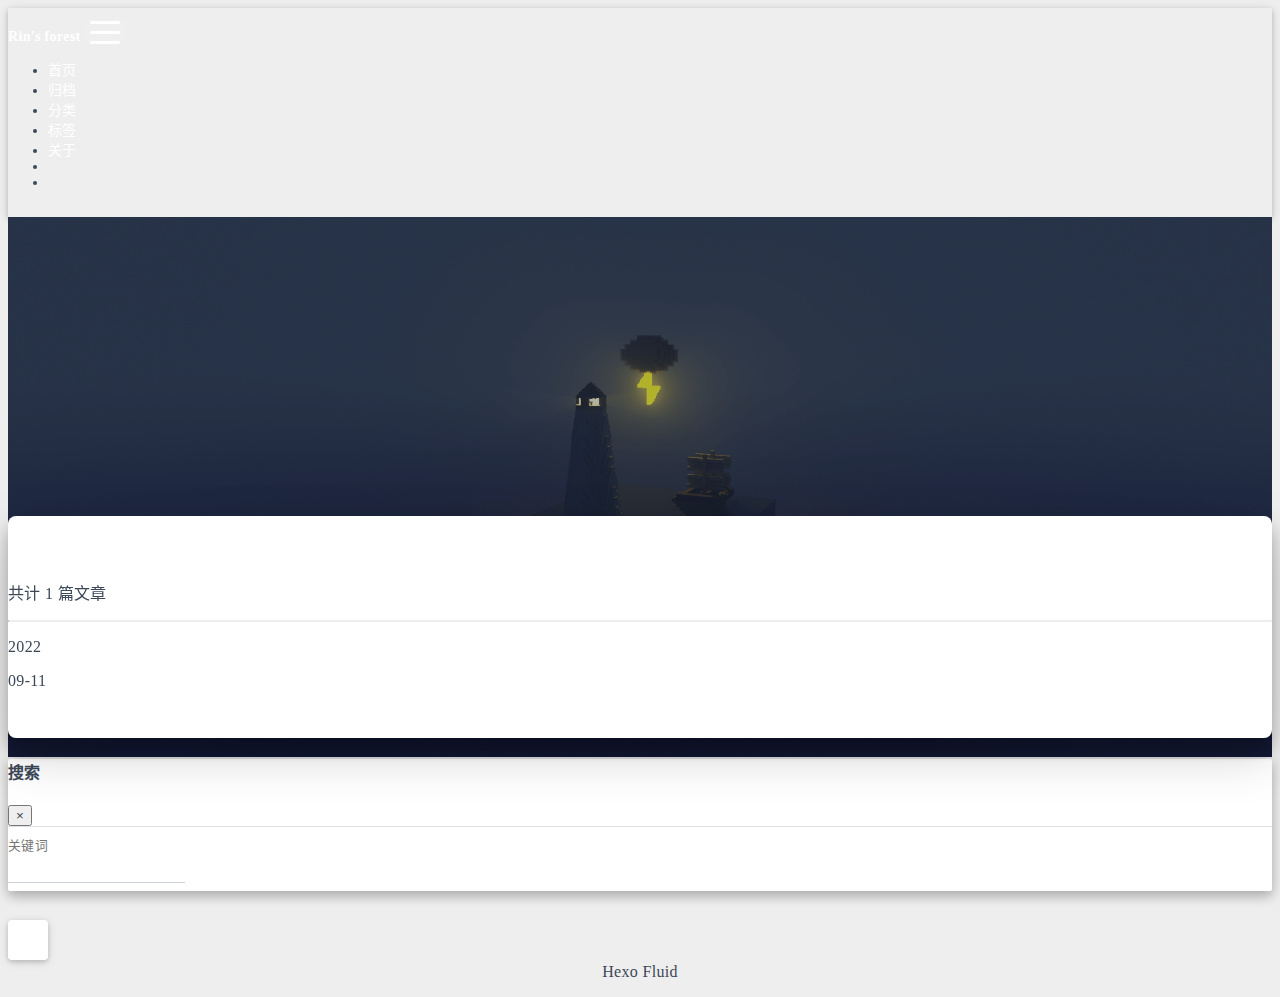
<file: archives/2022/index.html>
<!DOCTYPE html>
<html lang="zh-CN" data-default-color-scheme=auto>



<head>
  <meta charset="UTF-8">
  <link rel="apple-touch-icon" sizes="76x76" href="/img/fluid.png">
  <link rel="icon" href="/img/fluid.png">
  <meta name="viewport" content="width=device-width, initial-scale=1.0, maximum-scale=5.0, shrink-to-fit=no">
  <meta http-equiv="x-ua-compatible" content="ie=edge">
  
  <meta name="theme-color" content="#2f4154">
  <meta name="author" content="John Doe">
  <meta name="keywords" content="">
  
    <meta property="og:type" content="website">
<meta property="og:title" content="归档">
<meta property="og:url" content="http://sakki-rin.github.io/archives/2022/index.html">
<meta property="og:site_name" content="Hexo">
<meta property="og:locale" content="zh_CN">
<meta property="article:author" content="John Doe">
<meta name="twitter:card" content="summary_large_image">
  
  
  
  <title>归档 - Hexo</title>

  <link  rel="stylesheet" href="https://lib.baomitu.com/twitter-bootstrap/4.6.1/css/bootstrap.min.css" />





<!-- 主题依赖的图标库，不要自行修改 -->
<!-- Do not modify the link that theme dependent icons -->

<link rel="stylesheet" href="//at.alicdn.com/t/font_1749284_hj8rtnfg7um.css">



<link rel="stylesheet" href="//at.alicdn.com/t/font_1736178_lbnruvf0jn.css">


<link  rel="stylesheet" href="/css/main.css" />


  <link id="highlight-css" rel="stylesheet" href="/css/highlight.css" />
  
    <link id="highlight-css-dark" rel="stylesheet" href="/css/highlight-dark.css" />
  




  <script id="fluid-configs">
    var Fluid = window.Fluid || {};
    Fluid.ctx = Object.assign({}, Fluid.ctx)
    var CONFIG = {"hostname":"sakki-rin.github.io","root":"/","version":"1.9.2","typing":{"enable":true,"typeSpeed":70,"cursorChar":"","loop":false,"scope":[]},"anchorjs":{"enable":true,"element":"h1,h2,h3,h4,h5,h6","placement":"left","visible":"hover","icon":""},"progressbar":{"enable":true,"height_px":3,"color":"#29d","options":{"showSpinner":false,"trickleSpeed":100}},"code_language":{"enable":true,"default":"TEXT"},"copy_btn":true,"image_caption":{"enable":true},"image_zoom":{"enable":true,"img_url_replace":["",""]},"toc":{"enable":true,"placement":"right","headingSelector":"h1,h2,h3,h4,h5,h6","collapseDepth":0},"lazyload":{"enable":true,"loading_img":"/img/loading.gif","onlypost":false,"offset_factor":2},"web_analytics":{"enable":false,"follow_dnt":true,"baidu":null,"google":null,"gtag":null,"tencent":{"sid":null,"cid":null},"woyaola":null,"cnzz":null,"leancloud":{"app_id":null,"app_key":null,"server_url":null,"path":"window.location.pathname","ignore_local":false}},"search_path":"/local-search.xml"};

    if (CONFIG.web_analytics.follow_dnt) {
      var dntVal = navigator.doNotTrack || window.doNotTrack || navigator.msDoNotTrack;
      Fluid.ctx.dnt = dntVal && (dntVal.startsWith('1') || dntVal.startsWith('yes') || dntVal.startsWith('on'));
    }
  </script>
  <script  src="/js/utils.js" ></script>
  <script  src="/js/color-schema.js" ></script>
  


  
<meta name="generator" content="Hexo 6.3.0"></head>


<body>
  

  <header>
    

<div class="header-inner" style="height: 60vh;">
  <nav id="navbar" class="navbar fixed-top  navbar-expand-lg navbar-dark scrolling-navbar">
  <div class="container">
    <a class="navbar-brand" href="/">
      <strong>Rin&#39;s forest</strong>
    </a>

    <button id="navbar-toggler-btn" class="navbar-toggler" type="button" data-toggle="collapse"
            data-target="#navbarSupportedContent"
            aria-controls="navbarSupportedContent" aria-expanded="false" aria-label="Toggle navigation">
      <div class="animated-icon"><span></span><span></span><span></span></div>
    </button>

    <!-- Collapsible content -->
    <div class="collapse navbar-collapse" id="navbarSupportedContent">
      <ul class="navbar-nav ml-auto text-center">
        
          
          
          
          
            <li class="nav-item">
              <a class="nav-link" href="/">
                <i class="iconfont icon-home-fill"></i>
                首页
              </a>
            </li>
          
        
          
          
          
          
            <li class="nav-item">
              <a class="nav-link" href="/archives/">
                <i class="iconfont icon-archive-fill"></i>
                归档
              </a>
            </li>
          
        
          
          
          
          
            <li class="nav-item">
              <a class="nav-link" href="/categories/">
                <i class="iconfont icon-category-fill"></i>
                分类
              </a>
            </li>
          
        
          
          
          
          
            <li class="nav-item">
              <a class="nav-link" href="/tags/">
                <i class="iconfont icon-tags-fill"></i>
                标签
              </a>
            </li>
          
        
          
          
          
          
            <li class="nav-item">
              <a class="nav-link" href="/about/">
                <i class="iconfont icon-user-fill"></i>
                关于
              </a>
            </li>
          
        
        
          <li class="nav-item" id="search-btn">
            <a class="nav-link" target="_self" href="javascript:;" data-toggle="modal" data-target="#modalSearch" aria-label="Search">
              &nbsp;<i class="iconfont icon-search"></i>&nbsp;
            </a>
          </li>
          
        
        
          <li class="nav-item" id="color-toggle-btn">
            <a class="nav-link" target="_self" href="javascript:;" aria-label="Color Toggle">&nbsp;<i
                class="iconfont icon-dark" id="color-toggle-icon"></i>&nbsp;</a>
          </li>
        
      </ul>
    </div>
  </div>
</nav>

  

<div id="banner" class="banner" parallax=true
     style="background: url('/img/default.png') no-repeat center center; background-size: cover;">
  <div class="full-bg-img">
    <div class="mask flex-center" style="background-color: rgba(0, 0, 0, 0.3)">
      <div class="banner-text text-center fade-in-up">
        <div class="h2">
          
            <span id="subtitle" data-typed-text="归档"></span>
          
        </div>

        
      </div>

      
    </div>
  </div>
</div>

</div>

  </header>

  <main>
    
      <div class="container nopadding-x-md">
        <div id="board"
          >
          
          <div class="container">
            <div class="row">
              <div class="col-12 col-md-10 m-auto">
                

<div class="list-group">
  <p class="h4">共计 1 篇文章</p>
  <hr>
  
  
    
      
      <p class="h5">2022</p>
    
    <a href="/2022/09/11/hello-world/" class="list-group-item list-group-item-action">
      <time>09-11</time>
      <div class="list-group-item-title"></div>
    </a>
  
</div>





              </div>
            </div>
          </div>
        </div>
      </div>
    

    
      <a id="scroll-top-button" aria-label="TOP" href="#" role="button">
        <i class="iconfont icon-arrowup" aria-hidden="true"></i>
      </a>
    

    
      <div class="modal fade" id="modalSearch" tabindex="-1" role="dialog" aria-labelledby="ModalLabel"
     aria-hidden="true">
  <div class="modal-dialog modal-dialog-scrollable modal-lg" role="document">
    <div class="modal-content">
      <div class="modal-header text-center">
        <h4 class="modal-title w-100 font-weight-bold">搜索</h4>
        <button type="button" id="local-search-close" class="close" data-dismiss="modal" aria-label="Close">
          <span aria-hidden="true">&times;</span>
        </button>
      </div>
      <div class="modal-body mx-3">
        <div class="md-form mb-5">
          <input type="text" id="local-search-input" class="form-control validate">
          <label data-error="x" data-success="v" for="local-search-input">关键词</label>
        </div>
        <div class="list-group" id="local-search-result"></div>
      </div>
    </div>
  </div>
</div>

    

    
  </main>

  <footer>
    <div class="footer-inner">
  
    <div class="footer-content">
       <a href="https://hexo.io" target="_blank" rel="nofollow noopener"><span>Hexo</span></a> <i class="iconfont icon-love"></i> <a href="https://github.com/fluid-dev/hexo-theme-fluid" target="_blank" rel="nofollow noopener"><span>Fluid</span></a> 
    </div>
  
  
  
  
</div>

  </footer>

  <!-- Scripts -->
  
  <script  src="https://lib.baomitu.com/nprogress/0.2.0/nprogress.min.js" ></script>
  <link  rel="stylesheet" href="https://lib.baomitu.com/nprogress/0.2.0/nprogress.min.css" />

  <script>
    NProgress.configure({"showSpinner":false,"trickleSpeed":100})
    NProgress.start()
    window.addEventListener('load', function() {
      NProgress.done();
    })
  </script>


<script  src="https://lib.baomitu.com/jquery/3.6.0/jquery.min.js" ></script>
<script  src="https://lib.baomitu.com/twitter-bootstrap/4.6.1/js/bootstrap.min.js" ></script>
<script  src="/js/events.js" ></script>
<script  src="/js/plugins.js" ></script>


  <script  src="https://lib.baomitu.com/typed.js/2.0.12/typed.min.js" ></script>
  <script>
    (function (window, document) {
      var typing = Fluid.plugins.typing;
      var subtitle = document.getElementById('subtitle');
      if (!subtitle || !typing) {
        return;
      }
      var text = subtitle.getAttribute('data-typed-text');
      
        typing(text);
      
    })(window, document);
  </script>




  
    <script  src="/js/img-lazyload.js" ></script>
  




  <script  src="/js/local-search.js" ></script>





<!-- 主题的启动项，将它保持在最底部 -->
<!-- the boot of the theme, keep it at the bottom -->
<script  src="/js/boot.js" ></script>


  

  <noscript>
    <div class="noscript-warning">博客在允许 JavaScript 运行的环境下浏览效果更佳</div>
  </noscript>
</body>
</html>
</file>
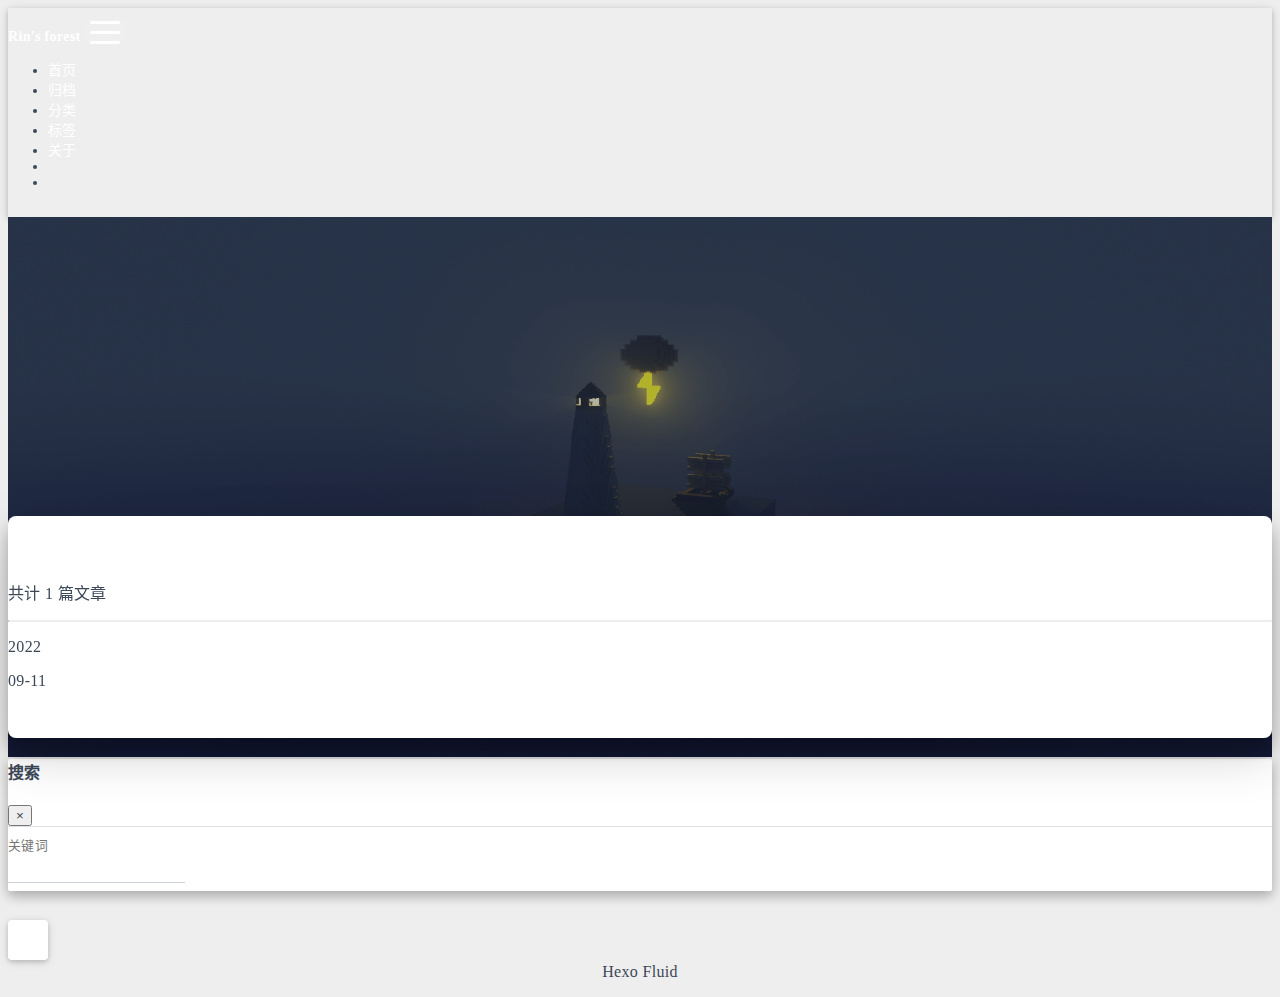
<file: archives/2022/09/index.html>
<!DOCTYPE html>
<html lang="zh-CN" data-default-color-scheme=auto>



<head>
  <meta charset="UTF-8">
  <link rel="apple-touch-icon" sizes="76x76" href="/img/fluid.png">
  <link rel="icon" href="/img/fluid.png">
  <meta name="viewport" content="width=device-width, initial-scale=1.0, maximum-scale=5.0, shrink-to-fit=no">
  <meta http-equiv="x-ua-compatible" content="ie=edge">
  
  <meta name="theme-color" content="#2f4154">
  <meta name="author" content="John Doe">
  <meta name="keywords" content="">
  
    <meta property="og:type" content="website">
<meta property="og:title" content="归档">
<meta property="og:url" content="http://sakki-rin.github.io/archives/2022/09/index.html">
<meta property="og:site_name" content="Hexo">
<meta property="og:locale" content="zh_CN">
<meta property="article:author" content="John Doe">
<meta name="twitter:card" content="summary_large_image">
  
  
  
  <title>归档 - Hexo</title>

  <link  rel="stylesheet" href="https://lib.baomitu.com/twitter-bootstrap/4.6.1/css/bootstrap.min.css" />





<!-- 主题依赖的图标库，不要自行修改 -->
<!-- Do not modify the link that theme dependent icons -->

<link rel="stylesheet" href="//at.alicdn.com/t/font_1749284_hj8rtnfg7um.css">



<link rel="stylesheet" href="//at.alicdn.com/t/font_1736178_lbnruvf0jn.css">


<link  rel="stylesheet" href="/css/main.css" />


  <link id="highlight-css" rel="stylesheet" href="/css/highlight.css" />
  
    <link id="highlight-css-dark" rel="stylesheet" href="/css/highlight-dark.css" />
  




  <script id="fluid-configs">
    var Fluid = window.Fluid || {};
    Fluid.ctx = Object.assign({}, Fluid.ctx)
    var CONFIG = {"hostname":"sakki-rin.github.io","root":"/","version":"1.9.2","typing":{"enable":true,"typeSpeed":70,"cursorChar":"","loop":false,"scope":[]},"anchorjs":{"enable":true,"element":"h1,h2,h3,h4,h5,h6","placement":"left","visible":"hover","icon":""},"progressbar":{"enable":true,"height_px":3,"color":"#29d","options":{"showSpinner":false,"trickleSpeed":100}},"code_language":{"enable":true,"default":"TEXT"},"copy_btn":true,"image_caption":{"enable":true},"image_zoom":{"enable":true,"img_url_replace":["",""]},"toc":{"enable":true,"placement":"right","headingSelector":"h1,h2,h3,h4,h5,h6","collapseDepth":0},"lazyload":{"enable":true,"loading_img":"/img/loading.gif","onlypost":false,"offset_factor":2},"web_analytics":{"enable":false,"follow_dnt":true,"baidu":null,"google":null,"gtag":null,"tencent":{"sid":null,"cid":null},"woyaola":null,"cnzz":null,"leancloud":{"app_id":null,"app_key":null,"server_url":null,"path":"window.location.pathname","ignore_local":false}},"search_path":"/local-search.xml"};

    if (CONFIG.web_analytics.follow_dnt) {
      var dntVal = navigator.doNotTrack || window.doNotTrack || navigator.msDoNotTrack;
      Fluid.ctx.dnt = dntVal && (dntVal.startsWith('1') || dntVal.startsWith('yes') || dntVal.startsWith('on'));
    }
  </script>
  <script  src="/js/utils.js" ></script>
  <script  src="/js/color-schema.js" ></script>
  


  
<meta name="generator" content="Hexo 6.3.0"></head>


<body>
  

  <header>
    

<div class="header-inner" style="height: 60vh;">
  <nav id="navbar" class="navbar fixed-top  navbar-expand-lg navbar-dark scrolling-navbar">
  <div class="container">
    <a class="navbar-brand" href="/">
      <strong>Rin&#39;s forest</strong>
    </a>

    <button id="navbar-toggler-btn" class="navbar-toggler" type="button" data-toggle="collapse"
            data-target="#navbarSupportedContent"
            aria-controls="navbarSupportedContent" aria-expanded="false" aria-label="Toggle navigation">
      <div class="animated-icon"><span></span><span></span><span></span></div>
    </button>

    <!-- Collapsible content -->
    <div class="collapse navbar-collapse" id="navbarSupportedContent">
      <ul class="navbar-nav ml-auto text-center">
        
          
          
          
          
            <li class="nav-item">
              <a class="nav-link" href="/">
                <i class="iconfont icon-home-fill"></i>
                首页
              </a>
            </li>
          
        
          
          
          
          
            <li class="nav-item">
              <a class="nav-link" href="/archives/">
                <i class="iconfont icon-archive-fill"></i>
                归档
              </a>
            </li>
          
        
          
          
          
          
            <li class="nav-item">
              <a class="nav-link" href="/categories/">
                <i class="iconfont icon-category-fill"></i>
                分类
              </a>
            </li>
          
        
          
          
          
          
            <li class="nav-item">
              <a class="nav-link" href="/tags/">
                <i class="iconfont icon-tags-fill"></i>
                标签
              </a>
            </li>
          
        
          
          
          
          
            <li class="nav-item">
              <a class="nav-link" href="/about/">
                <i class="iconfont icon-user-fill"></i>
                关于
              </a>
            </li>
          
        
        
          <li class="nav-item" id="search-btn">
            <a class="nav-link" target="_self" href="javascript:;" data-toggle="modal" data-target="#modalSearch" aria-label="Search">
              &nbsp;<i class="iconfont icon-search"></i>&nbsp;
            </a>
          </li>
          
        
        
          <li class="nav-item" id="color-toggle-btn">
            <a class="nav-link" target="_self" href="javascript:;" aria-label="Color Toggle">&nbsp;<i
                class="iconfont icon-dark" id="color-toggle-icon"></i>&nbsp;</a>
          </li>
        
      </ul>
    </div>
  </div>
</nav>

  

<div id="banner" class="banner" parallax=true
     style="background: url('/img/default.png') no-repeat center center; background-size: cover;">
  <div class="full-bg-img">
    <div class="mask flex-center" style="background-color: rgba(0, 0, 0, 0.3)">
      <div class="banner-text text-center fade-in-up">
        <div class="h2">
          
            <span id="subtitle" data-typed-text="归档"></span>
          
        </div>

        
      </div>

      
    </div>
  </div>
</div>

</div>

  </header>

  <main>
    
      <div class="container nopadding-x-md">
        <div id="board"
          >
          
          <div class="container">
            <div class="row">
              <div class="col-12 col-md-10 m-auto">
                

<div class="list-group">
  <p class="h4">共计 1 篇文章</p>
  <hr>
  
  
    
      
      <p class="h5">2022</p>
    
    <a href="/2022/09/11/hello-world/" class="list-group-item list-group-item-action">
      <time>09-11</time>
      <div class="list-group-item-title"></div>
    </a>
  
</div>





              </div>
            </div>
          </div>
        </div>
      </div>
    

    
      <a id="scroll-top-button" aria-label="TOP" href="#" role="button">
        <i class="iconfont icon-arrowup" aria-hidden="true"></i>
      </a>
    

    
      <div class="modal fade" id="modalSearch" tabindex="-1" role="dialog" aria-labelledby="ModalLabel"
     aria-hidden="true">
  <div class="modal-dialog modal-dialog-scrollable modal-lg" role="document">
    <div class="modal-content">
      <div class="modal-header text-center">
        <h4 class="modal-title w-100 font-weight-bold">搜索</h4>
        <button type="button" id="local-search-close" class="close" data-dismiss="modal" aria-label="Close">
          <span aria-hidden="true">&times;</span>
        </button>
      </div>
      <div class="modal-body mx-3">
        <div class="md-form mb-5">
          <input type="text" id="local-search-input" class="form-control validate">
          <label data-error="x" data-success="v" for="local-search-input">关键词</label>
        </div>
        <div class="list-group" id="local-search-result"></div>
      </div>
    </div>
  </div>
</div>

    

    
  </main>

  <footer>
    <div class="footer-inner">
  
    <div class="footer-content">
       <a href="https://hexo.io" target="_blank" rel="nofollow noopener"><span>Hexo</span></a> <i class="iconfont icon-love"></i> <a href="https://github.com/fluid-dev/hexo-theme-fluid" target="_blank" rel="nofollow noopener"><span>Fluid</span></a> 
    </div>
  
  
  
  
</div>

  </footer>

  <!-- Scripts -->
  
  <script  src="https://lib.baomitu.com/nprogress/0.2.0/nprogress.min.js" ></script>
  <link  rel="stylesheet" href="https://lib.baomitu.com/nprogress/0.2.0/nprogress.min.css" />

  <script>
    NProgress.configure({"showSpinner":false,"trickleSpeed":100})
    NProgress.start()
    window.addEventListener('load', function() {
      NProgress.done();
    })
  </script>


<script  src="https://lib.baomitu.com/jquery/3.6.0/jquery.min.js" ></script>
<script  src="https://lib.baomitu.com/twitter-bootstrap/4.6.1/js/bootstrap.min.js" ></script>
<script  src="/js/events.js" ></script>
<script  src="/js/plugins.js" ></script>


  <script  src="https://lib.baomitu.com/typed.js/2.0.12/typed.min.js" ></script>
  <script>
    (function (window, document) {
      var typing = Fluid.plugins.typing;
      var subtitle = document.getElementById('subtitle');
      if (!subtitle || !typing) {
        return;
      }
      var text = subtitle.getAttribute('data-typed-text');
      
        typing(text);
      
    })(window, document);
  </script>




  
    <script  src="/js/img-lazyload.js" ></script>
  




  <script  src="/js/local-search.js" ></script>





<!-- 主题的启动项，将它保持在最底部 -->
<!-- the boot of the theme, keep it at the bottom -->
<script  src="/js/boot.js" ></script>


  

  <noscript>
    <div class="noscript-warning">博客在允许 JavaScript 运行的环境下浏览效果更佳</div>
  </noscript>
</body>
</html>
</file>
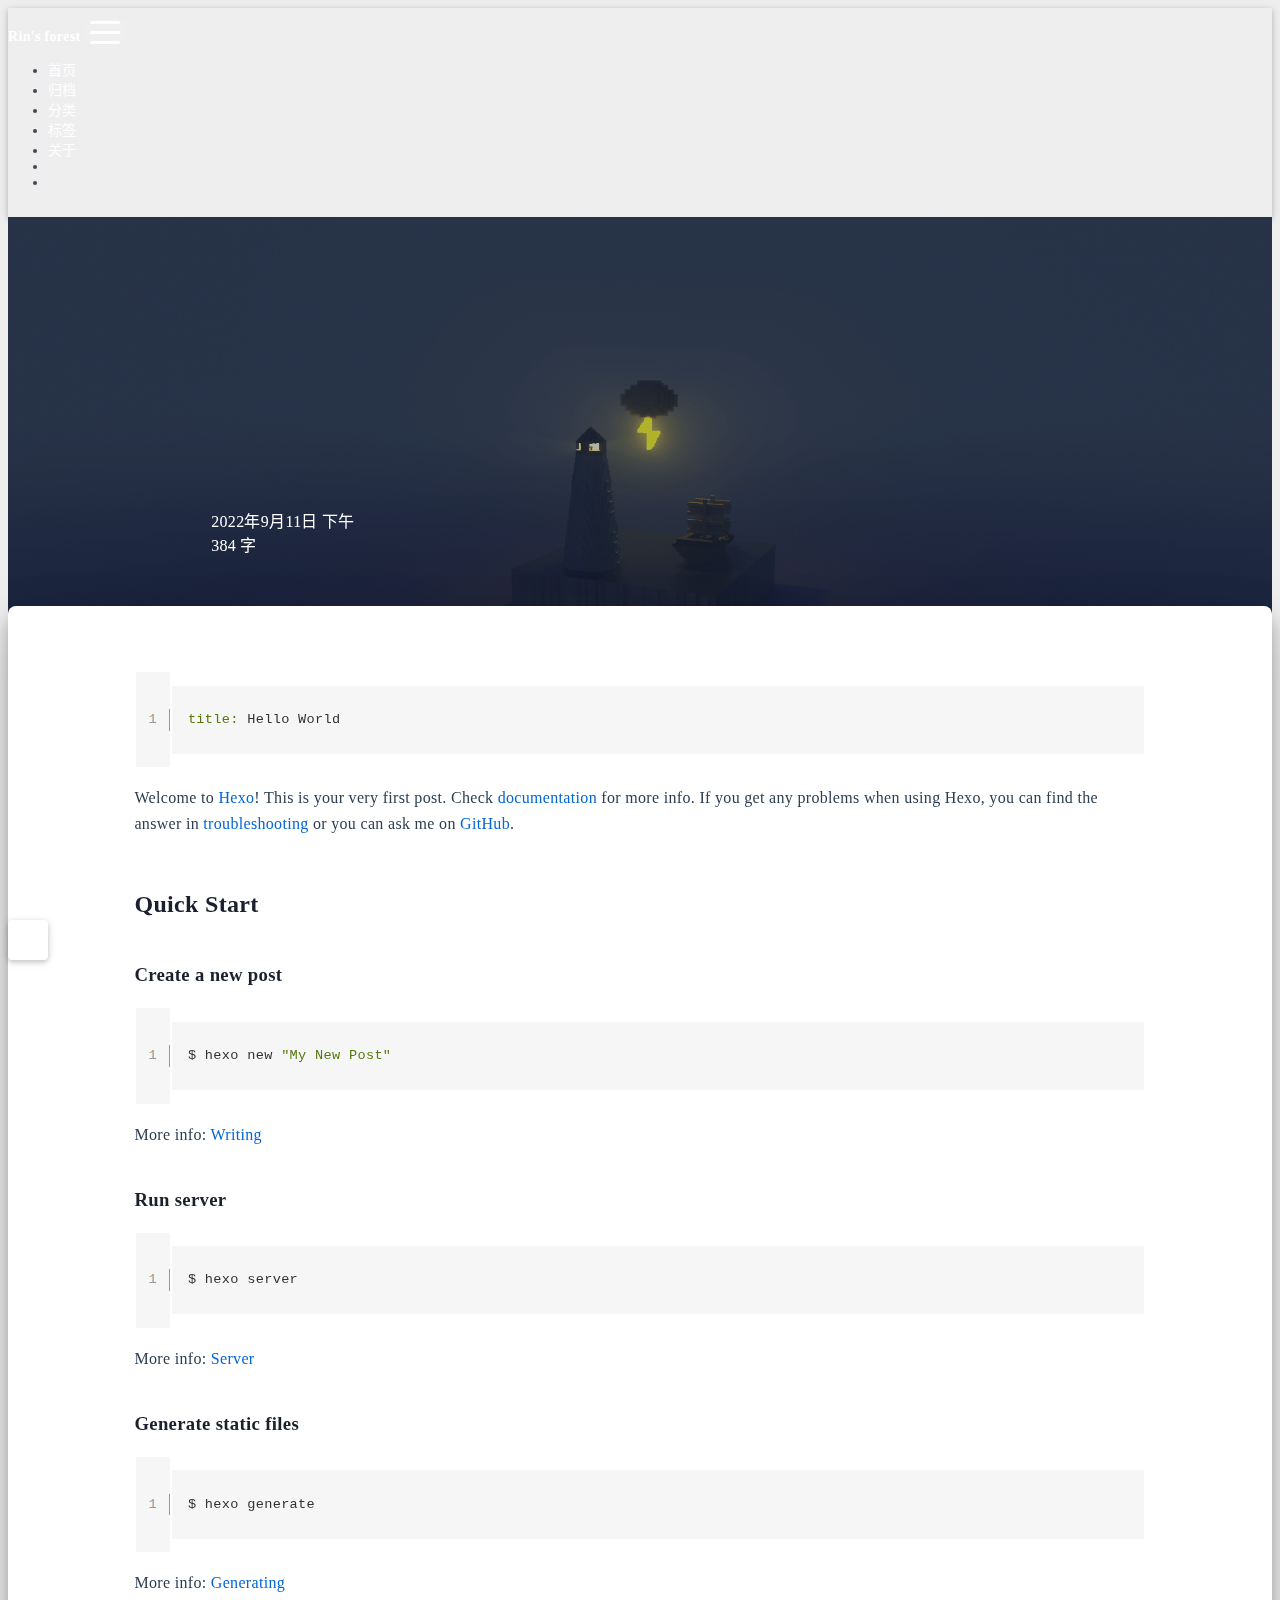
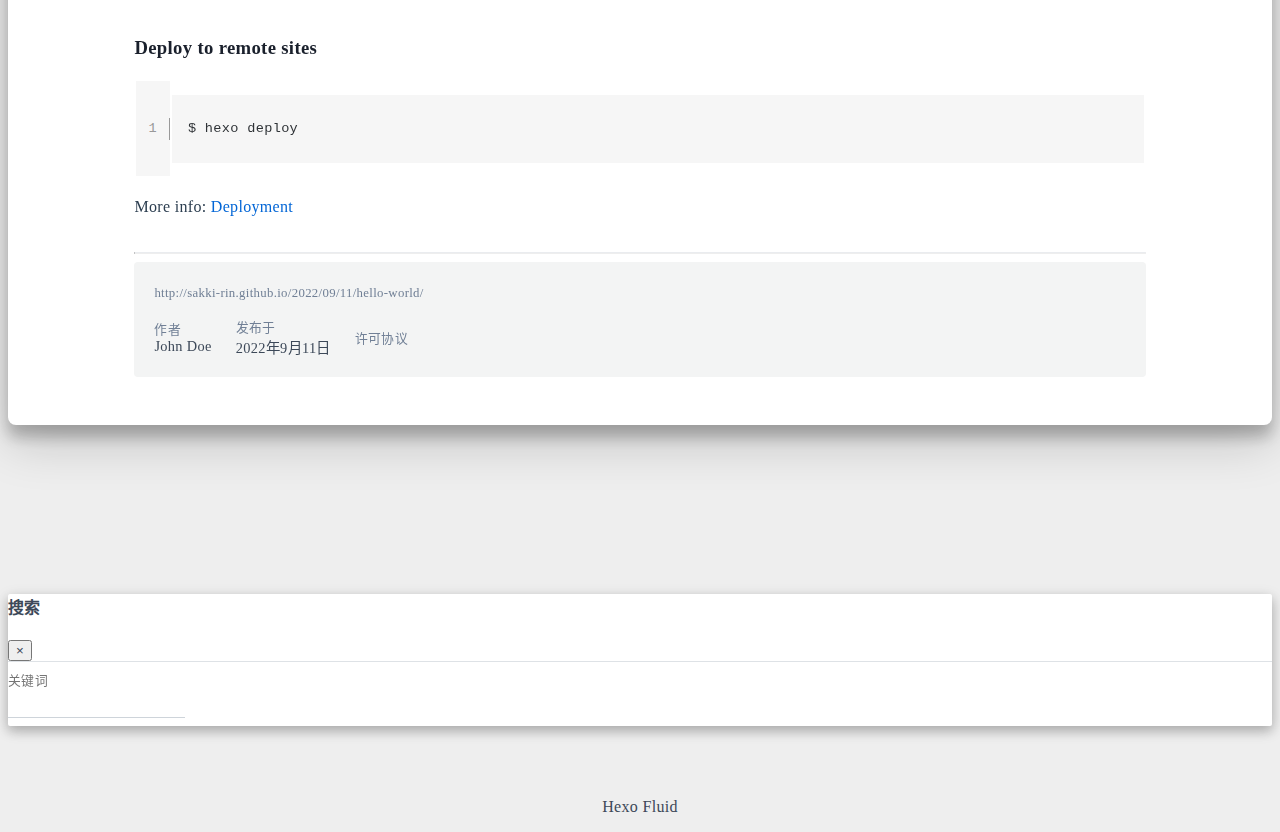
<file: 2022/09/11/hello-world/index.html>
<!DOCTYPE html>
<html lang="zh-CN" data-default-color-scheme=auto>



<head>
  <meta charset="UTF-8">
  <link rel="apple-touch-icon" sizes="76x76" href="/img/fluid.png">
  <link rel="icon" href="/img/fluid.png">
  <meta name="viewport" content="width=device-width, initial-scale=1.0, maximum-scale=5.0, shrink-to-fit=no">
  <meta http-equiv="x-ua-compatible" content="ie=edge">
  
  <meta name="theme-color" content="#2f4154">
  <meta name="author" content="John Doe">
  <meta name="keywords" content="">
  
    <meta name="description" content="1title: Hello World Welcome to Hexo! This is your very first post. Check documentation for more info. If you get any problems when using Hexo, you can find the answer in troubleshooting or you can ask">
<meta property="og:type" content="article">
<meta property="og:title" content="Hexo">
<meta property="og:url" content="http://sakki-rin.github.io/2022/09/11/hello-world/index.html">
<meta property="og:site_name" content="Hexo">
<meta property="og:description" content="1title: Hello World Welcome to Hexo! This is your very first post. Check documentation for more info. If you get any problems when using Hexo, you can find the answer in troubleshooting or you can ask">
<meta property="og:locale" content="zh_CN">
<meta property="article:published_time" content="2022-09-11T07:33:45.373Z">
<meta property="article:modified_time" content="2022-09-11T12:40:48.246Z">
<meta property="article:author" content="John Doe">
<meta name="twitter:card" content="summary_large_image">
  
  
  
  <title>Hexo</title>

  <link  rel="stylesheet" href="https://lib.baomitu.com/twitter-bootstrap/4.6.1/css/bootstrap.min.css" />



  <link  rel="stylesheet" href="https://lib.baomitu.com/github-markdown-css/4.0.0/github-markdown.min.css" />

  <link  rel="stylesheet" href="https://lib.baomitu.com/hint.css/2.7.0/hint.min.css" />

  <link  rel="stylesheet" href="https://lib.baomitu.com/fancybox/3.5.7/jquery.fancybox.min.css" />

  <link  rel="stylesheet" href="https://lib.baomitu.com/KaTeX/0.15.6/katex.min.css" />



<!-- 主题依赖的图标库，不要自行修改 -->
<!-- Do not modify the link that theme dependent icons -->

<link rel="stylesheet" href="//at.alicdn.com/t/font_1749284_hj8rtnfg7um.css">



<link rel="stylesheet" href="//at.alicdn.com/t/font_1736178_lbnruvf0jn.css">


<link  rel="stylesheet" href="/css/main.css" />


  <link id="highlight-css" rel="stylesheet" href="/css/highlight.css" />
  
    <link id="highlight-css-dark" rel="stylesheet" href="/css/highlight-dark.css" />
  




  <script id="fluid-configs">
    var Fluid = window.Fluid || {};
    Fluid.ctx = Object.assign({}, Fluid.ctx)
    var CONFIG = {"hostname":"sakki-rin.github.io","root":"/","version":"1.9.2","typing":{"enable":true,"typeSpeed":70,"cursorChar":"","loop":false,"scope":[]},"anchorjs":{"enable":true,"element":"h1,h2,h3,h4,h5,h6","placement":"left","visible":"hover","icon":""},"progressbar":{"enable":true,"height_px":3,"color":"#29d","options":{"showSpinner":false,"trickleSpeed":100}},"code_language":{"enable":true,"default":"TEXT"},"copy_btn":true,"image_caption":{"enable":true},"image_zoom":{"enable":true,"img_url_replace":["",""]},"toc":{"enable":true,"placement":"right","headingSelector":"h1,h2,h3,h4,h5,h6","collapseDepth":0},"lazyload":{"enable":true,"loading_img":"/img/loading.gif","onlypost":false,"offset_factor":2},"web_analytics":{"enable":false,"follow_dnt":true,"baidu":null,"google":null,"gtag":null,"tencent":{"sid":null,"cid":null},"woyaola":null,"cnzz":null,"leancloud":{"app_id":null,"app_key":null,"server_url":null,"path":"window.location.pathname","ignore_local":false}},"search_path":"/local-search.xml"};

    if (CONFIG.web_analytics.follow_dnt) {
      var dntVal = navigator.doNotTrack || window.doNotTrack || navigator.msDoNotTrack;
      Fluid.ctx.dnt = dntVal && (dntVal.startsWith('1') || dntVal.startsWith('yes') || dntVal.startsWith('on'));
    }
  </script>
  <script  src="/js/utils.js" ></script>
  <script  src="/js/color-schema.js" ></script>
  


  
<meta name="generator" content="Hexo 6.3.0"></head>


<body>
  

  <header>
    

<div class="header-inner" style="height: 70vh;">
  <nav id="navbar" class="navbar fixed-top  navbar-expand-lg navbar-dark scrolling-navbar">
  <div class="container">
    <a class="navbar-brand" href="/">
      <strong>Rin&#39;s forest</strong>
    </a>

    <button id="navbar-toggler-btn" class="navbar-toggler" type="button" data-toggle="collapse"
            data-target="#navbarSupportedContent"
            aria-controls="navbarSupportedContent" aria-expanded="false" aria-label="Toggle navigation">
      <div class="animated-icon"><span></span><span></span><span></span></div>
    </button>

    <!-- Collapsible content -->
    <div class="collapse navbar-collapse" id="navbarSupportedContent">
      <ul class="navbar-nav ml-auto text-center">
        
          
          
          
          
            <li class="nav-item">
              <a class="nav-link" href="/">
                <i class="iconfont icon-home-fill"></i>
                首页
              </a>
            </li>
          
        
          
          
          
          
            <li class="nav-item">
              <a class="nav-link" href="/archives/">
                <i class="iconfont icon-archive-fill"></i>
                归档
              </a>
            </li>
          
        
          
          
          
          
            <li class="nav-item">
              <a class="nav-link" href="/categories/">
                <i class="iconfont icon-category-fill"></i>
                分类
              </a>
            </li>
          
        
          
          
          
          
            <li class="nav-item">
              <a class="nav-link" href="/tags/">
                <i class="iconfont icon-tags-fill"></i>
                标签
              </a>
            </li>
          
        
          
          
          
          
            <li class="nav-item">
              <a class="nav-link" href="/about/">
                <i class="iconfont icon-user-fill"></i>
                关于
              </a>
            </li>
          
        
        
          <li class="nav-item" id="search-btn">
            <a class="nav-link" target="_self" href="javascript:;" data-toggle="modal" data-target="#modalSearch" aria-label="Search">
              &nbsp;<i class="iconfont icon-search"></i>&nbsp;
            </a>
          </li>
          
        
        
          <li class="nav-item" id="color-toggle-btn">
            <a class="nav-link" target="_self" href="javascript:;" aria-label="Color Toggle">&nbsp;<i
                class="iconfont icon-dark" id="color-toggle-icon"></i>&nbsp;</a>
          </li>
        
      </ul>
    </div>
  </div>
</nav>

  

<div id="banner" class="banner" parallax=true
     style="background: url('/img/default.png') no-repeat center center; background-size: cover;">
  <div class="full-bg-img">
    <div class="mask flex-center" style="background-color: rgba(0, 0, 0, 0.3)">
      <div class="banner-text text-center fade-in-up">
        <div class="h2">
          
            <span id="subtitle" data-typed-text=""></span>
          
        </div>

        
          
  <div class="mt-3">
    
    
      <span class="post-meta">
        <i class="iconfont icon-date-fill" aria-hidden="true"></i>
        <time datetime="2022-09-11 15:33" pubdate>
          2022年9月11日 下午
        </time>
      </span>
    
  </div>

  <div class="mt-1">
    
      <span class="post-meta mr-2">
        <i class="iconfont icon-chart"></i>
        
          384 字
        
      </span>
    

    

    
    
  </div>


        
      </div>

      
    </div>
  </div>
</div>

</div>

  </header>

  <main>
    
      

<div class="container-fluid nopadding-x">
  <div class="row nomargin-x">
    <div class="side-col d-none d-lg-block col-lg-2">
      

    </div>

    <div class="col-lg-8 nopadding-x-md">
      <div class="container nopadding-x-md" id="board-ctn">
        <div id="board">
          <article class="post-content mx-auto">
            <!-- SEO header -->
            <h1 style="display: none"></h1>
            
            
              <div class="markdown-body">
                
                <figure class="highlight avrasm"><table><tr><td class="gutter"><pre><span class="line">1</span><br></pre></td><td class="code"><pre><code class="hljs avrasm"><span class="hljs-symbol">title:</span> Hello World<br></code></pre></td></tr></table></figure>
<p>Welcome to <a target="_blank" rel="noopener" href="https://hexo.io/">Hexo</a>! This is your very first post. Check <a target="_blank" rel="noopener" href="https://hexo.io/docs/">documentation</a> for more info. If you get any problems when using Hexo, you can find the answer in <a target="_blank" rel="noopener" href="https://hexo.io/docs/troubleshooting.html">troubleshooting</a> or you can ask me on <a target="_blank" rel="noopener" href="https://github.com/hexojs/hexo/issues">GitHub</a>.</p>
<h2 id="quick-start"><a class="markdownIt-Anchor" href="#quick-start"></a> Quick Start</h2>
<h3 id="create-a-new-post"><a class="markdownIt-Anchor" href="#create-a-new-post"></a> Create a new post</h3>
<figure class="highlight bash"><table><tr><td class="gutter"><pre><span class="line">1</span><br></pre></td><td class="code"><pre><code class="hljs bash">$ hexo new <span class="hljs-string">&quot;My New Post&quot;</span><br></code></pre></td></tr></table></figure>
<p>More info: <a target="_blank" rel="noopener" href="https://hexo.io/docs/writing.html">Writing</a></p>
<h3 id="run-server"><a class="markdownIt-Anchor" href="#run-server"></a> Run server</h3>
<figure class="highlight bash"><table><tr><td class="gutter"><pre><span class="line">1</span><br></pre></td><td class="code"><pre><code class="hljs bash">$ hexo server<br></code></pre></td></tr></table></figure>
<p>More info: <a target="_blank" rel="noopener" href="https://hexo.io/docs/server.html">Server</a></p>
<h3 id="generate-static-files"><a class="markdownIt-Anchor" href="#generate-static-files"></a> Generate static files</h3>
<figure class="highlight bash"><table><tr><td class="gutter"><pre><span class="line">1</span><br></pre></td><td class="code"><pre><code class="hljs bash">$ hexo generate<br></code></pre></td></tr></table></figure>
<p>More info: <a target="_blank" rel="noopener" href="https://hexo.io/docs/generating.html">Generating</a></p>
<h3 id="deploy-to-remote-sites"><a class="markdownIt-Anchor" href="#deploy-to-remote-sites"></a> Deploy to remote sites</h3>
<figure class="highlight bash"><table><tr><td class="gutter"><pre><span class="line">1</span><br></pre></td><td class="code"><pre><code class="hljs bash">$ hexo deploy<br></code></pre></td></tr></table></figure>
<p>More info: <a target="_blank" rel="noopener" href="https://hexo.io/docs/one-command-deployment.html">Deployment</a></p>

                
              </div>
            
            <hr/>
            <div>
              <div class="post-metas my-3">
  
  
</div>


              
  

  <div class="license-box my-3">
    <div class="license-title">
      <div></div>
      <div>http://sakki-rin.github.io/2022/09/11/hello-world/</div>
    </div>
    <div class="license-meta">
      
        <div class="license-meta-item">
          <div>作者</div>
          <div>John Doe</div>
        </div>
      
      
        <div class="license-meta-item license-meta-date">
          <div>发布于</div>
          <div>2022年9月11日</div>
        </div>
      
      
      <div class="license-meta-item">
        <div>许可协议</div>
        <div>
          
            
            
              <a target="_blank" href="https://creativecommons.org/licenses/by/4.0/">
              <span class="hint--top hint--rounded" aria-label="BY - 署名">
                <i class="iconfont icon-by"></i>
              </span>
              </a>
            
          
        </div>
      </div>
    </div>
    <div class="license-icon iconfont"></div>
  </div>



              
                <div class="post-prevnext my-3">
                  <article class="post-prev col-6">
                    
                    
                  </article>
                  <article class="post-next col-6">
                    
                    
                  </article>
                </div>
              
            </div>

            
          </article>
        </div>
      </div>
    </div>

    <div class="side-col d-none d-lg-block col-lg-2">
      
  <aside class="sidebar" style="margin-left: -1rem">
    <div id="toc">
  <p class="toc-header"><i class="iconfont icon-list"></i>&nbsp;目录</p>
  <div class="toc-body" id="toc-body"></div>
</div>



  </aside>


    </div>
  </div>
</div>





  



  



  



  



  


  
  








    

    
      <a id="scroll-top-button" aria-label="TOP" href="#" role="button">
        <i class="iconfont icon-arrowup" aria-hidden="true"></i>
      </a>
    

    
      <div class="modal fade" id="modalSearch" tabindex="-1" role="dialog" aria-labelledby="ModalLabel"
     aria-hidden="true">
  <div class="modal-dialog modal-dialog-scrollable modal-lg" role="document">
    <div class="modal-content">
      <div class="modal-header text-center">
        <h4 class="modal-title w-100 font-weight-bold">搜索</h4>
        <button type="button" id="local-search-close" class="close" data-dismiss="modal" aria-label="Close">
          <span aria-hidden="true">&times;</span>
        </button>
      </div>
      <div class="modal-body mx-3">
        <div class="md-form mb-5">
          <input type="text" id="local-search-input" class="form-control validate">
          <label data-error="x" data-success="v" for="local-search-input">关键词</label>
        </div>
        <div class="list-group" id="local-search-result"></div>
      </div>
    </div>
  </div>
</div>

    

    
  </main>

  <footer>
    <div class="footer-inner">
  
    <div class="footer-content">
       <a href="https://hexo.io" target="_blank" rel="nofollow noopener"><span>Hexo</span></a> <i class="iconfont icon-love"></i> <a href="https://github.com/fluid-dev/hexo-theme-fluid" target="_blank" rel="nofollow noopener"><span>Fluid</span></a> 
    </div>
  
  
  
  
</div>

  </footer>

  <!-- Scripts -->
  
  <script  src="https://lib.baomitu.com/nprogress/0.2.0/nprogress.min.js" ></script>
  <link  rel="stylesheet" href="https://lib.baomitu.com/nprogress/0.2.0/nprogress.min.css" />

  <script>
    NProgress.configure({"showSpinner":false,"trickleSpeed":100})
    NProgress.start()
    window.addEventListener('load', function() {
      NProgress.done();
    })
  </script>


<script  src="https://lib.baomitu.com/jquery/3.6.0/jquery.min.js" ></script>
<script  src="https://lib.baomitu.com/twitter-bootstrap/4.6.1/js/bootstrap.min.js" ></script>
<script  src="/js/events.js" ></script>
<script  src="/js/plugins.js" ></script>


  <script  src="https://lib.baomitu.com/typed.js/2.0.12/typed.min.js" ></script>
  <script>
    (function (window, document) {
      var typing = Fluid.plugins.typing;
      var subtitle = document.getElementById('subtitle');
      if (!subtitle || !typing) {
        return;
      }
      var text = subtitle.getAttribute('data-typed-text');
      
        typing(text);
      
    })(window, document);
  </script>




  
    <script  src="/js/img-lazyload.js" ></script>
  




  
<script>
  Fluid.utils.createScript('https://lib.baomitu.com/tocbot/4.18.2/tocbot.min.js', function() {
    var toc = jQuery('#toc');
    if (toc.length === 0 || !window.tocbot) { return; }
    var boardCtn = jQuery('#board-ctn');
    var boardTop = boardCtn.offset().top;

    window.tocbot.init({
      tocSelector     : '#toc-body',
      contentSelector : '.markdown-body',
      headingSelector : CONFIG.toc.headingSelector || 'h1,h2,h3,h4,h5,h6',
      linkClass       : 'tocbot-link',
      activeLinkClass : 'tocbot-active-link',
      listClass       : 'tocbot-list',
      isCollapsedClass: 'tocbot-is-collapsed',
      collapsibleClass: 'tocbot-is-collapsible',
      collapseDepth   : CONFIG.toc.collapseDepth || 0,
      scrollSmooth    : true,
      headingsOffset  : -boardTop
    });
    if (toc.find('.toc-list-item').length > 0) {
      toc.css('visibility', 'visible');
    }
  });
</script>


  <script src=https://lib.baomitu.com/clipboard.js/2.0.10/clipboard.min.js></script>

  <script>Fluid.plugins.codeWidget();</script>


  
<script>
  Fluid.utils.createScript('https://lib.baomitu.com/anchor-js/4.3.1/anchor.min.js', function() {
    window.anchors.options = {
      placement: CONFIG.anchorjs.placement,
      visible  : CONFIG.anchorjs.visible
    };
    if (CONFIG.anchorjs.icon) {
      window.anchors.options.icon = CONFIG.anchorjs.icon;
    }
    var el = (CONFIG.anchorjs.element || 'h1,h2,h3,h4,h5,h6').split(',');
    var res = [];
    for (var item of el) {
      res.push('.markdown-body > ' + item.trim());
    }
    if (CONFIG.anchorjs.placement === 'left') {
      window.anchors.options.class = 'anchorjs-link-left';
    }
    window.anchors.add(res.join(', '));
  });
</script>


  
<script>
  Fluid.utils.createScript('https://lib.baomitu.com/fancybox/3.5.7/jquery.fancybox.min.js', function() {
    Fluid.plugins.fancyBox();
  });
</script>


  <script>Fluid.plugins.imageCaption();</script>

  <script  src="/js/local-search.js" ></script>





<!-- 主题的启动项，将它保持在最底部 -->
<!-- the boot of the theme, keep it at the bottom -->
<script  src="/js/boot.js" ></script>


  

  <noscript>
    <div class="noscript-warning">博客在允许 JavaScript 运行的环境下浏览效果更佳</div>
  </noscript>
</body>
</html>
</file>
<file: css/main.css>
.anchorjs-link {
  text-decoration: none !important;
  transition: opacity 0.2s ease-in-out;
}
.markdown-body h1:hover > .anchorjs-link,
h2:hover > .anchorjs-link,
h3:hover > .anchorjs-link,
h4:hover > .anchorjs-link,
h5:hover > .anchorjs-link,
h6:hover > .anchorjs-link {
  opacity: 1;
}
.banner {
  height: 100%;
  position: relative;
  overflow: hidden;
  cursor: default;
}
.banner .mask {
  position: absolute;
  width: 100%;
  height: 100%;
  background-color: rgba(0,0,0,0.3);
}
.banner[parallax="true"] {
  will-change: transform;
  -webkit-transform-style: preserve-3d;
  -webkit-backface-visibility: hidden;
  transition: transform 0.05s ease-out;
}
@media (max-width: 100vh) {
  .header-inner {
    max-height: 100vw;
  }
  #board {
    margin-top: -1rem !important;
  }
}
@media (max-width: 79.99vh) {
  .scroll-down-bar {
    display: none;
  }
}
#board {
  position: relative;
  margin-top: -2rem;
  padding: 3rem 0;
  background-color: var(--board-bg-color);
  transition: background-color 0.2s ease-in-out;
  border-radius: 0.5rem;
  z-index: 3;
  -webkit-box-shadow: 0 12px 15px 0 rgba(0,0,0,0.24), 0 17px 50px 0 rgba(0,0,0,0.19);
  box-shadow: 0 12px 15px 0 rgba(0,0,0,0.24), 0 17px 50px 0 rgba(0,0,0,0.19);
}
.code-widget {
  display: inline-block;
  background-color: transparent;
  font-size: 0.75rem;
  line-height: 1;
  font-weight: bold;
  padding: 0.3rem 0.1rem 0.1rem 0.1rem;
  position: absolute;
  right: 0.45rem;
  top: 0.15rem;
  z-index: 1;
}
.code-widget-light {
  color: #999;
}
.code-widget-dark {
  color: #bababa;
}
.copy-btn {
  cursor: pointer;
  user-select: none;
  -webkit-appearance: none;
  outline: none;
}
.copy-btn > i {
  font-size: 0.75rem !important;
  font-weight: 400;
  margin-right: 0.15rem;
  opacity: 0;
  transition: opacity 0.2s ease-in-out;
}
.markdown-body pre:hover > .copy-btn > i {
  opacity: 0.9;
}
.markdown-body pre:hover > .copy-btn,
.markdown-body pre:not(:hover) > .copy-btn {
  outline: none;
}
.license-box {
  background-color: rgba(27,31,35,0.05);
  transition: background-color 0.2s ease-in-out;
  border-radius: 4px;
  font-size: 0.9rem;
  overflow: hidden;
  padding: 1.25rem;
  position: relative;
  z-index: 1;
}
.license-box .license-icon {
  position: absolute;
  top: 50%;
  left: 100%;
}
.license-box .license-icon::after {
  content: "\e8e4";
  font-size: 12.5rem;
  line-height: 1;
  opacity: 0.1;
  position: relative;
  left: -0.85em;
  bottom: 0.5em;
  z-index: -1;
}
.license-box .license-title {
  margin-bottom: 1rem;
}
.license-box .license-title div:nth-child(1) {
  line-height: 1.2;
  margin-bottom: 0.25rem;
}
.license-box .license-title div:nth-child(2) {
  color: var(--sec-text-color);
  font-size: 0.8rem;
}
.license-box .license-meta {
  align-items: center;
  display: flex;
  flex-wrap: wrap;
  justify-content: flex-start;
}
.license-box .license-meta .license-meta-item {
  align-items: center;
  justify-content: center;
  margin-right: 1.5rem;
}
.license-box .license-meta .license-meta-item div:nth-child(1) {
  color: var(--sec-text-color);
  font-size: 0.8rem;
  font-weight: normal;
}
.license-box .license-meta .license-meta-item i.iconfont {
  font-size: 1rem;
}
@media (max-width: 575px) and (min-width: 425px) {
  .license-box .license-meta .license-meta-item {
    display: flex;
    justify-content: flex-start;
    flex-wrap: wrap;
    font-size: 0.8rem;
    flex: 0 0 50%;
    max-width: 50%;
    margin-right: 0;
  }
  .license-box .license-meta .license-meta-item div:nth-child(1) {
    margin-right: 0.5rem;
  }
  .license-box .license-meta .license-meta-date {
    order: -1;
  }
}
@media (max-width: 424px) {
  .license-box::after {
    top: -65px;
  }
  .license-box .license-meta {
    flex-direction: column;
    align-items: flex-start;
  }
  .license-box .license-meta .license-meta-item {
    display: flex;
    flex-wrap: wrap;
    font-size: 0.8rem;
  }
  .license-box .license-meta .license-meta-item div:nth-child(1) {
    margin-right: 0.5rem;
  }
}
.footer-inner {
  padding: 3rem 0 1rem 0;
  text-align: center;
}
.footer-inner > div:not(:first-child) {
  margin: 0.25rem 0;
  font-size: 0.85rem;
}
.footer-inner .statistics {
  display: flex;
  flex-direction: row;
  justify-content: center;
}
.footer-inner .statistics > span {
  flex: 1;
  margin: 0 0.25rem;
}
.footer-inner .statistics > *:nth-last-child(2):first-child {
  text-align: right;
}
.footer-inner .statistics > *:nth-last-child(2):first-child ~ * {
  text-align: left;
}
.footer-inner .beian {
  display: flex;
  flex-direction: row;
  justify-content: center;
}
.footer-inner .beian > * {
  margin: 0 0.25rem;
}
.footer-inner .beian-police {
  position: relative;
  overflow: hidden;
  display: inline-flex;
  align-items: center;
  justify-content: left;
}
.footer-inner .beian-police img {
  margin-right: 3px;
  width: 1rem;
  height: 1rem;
  margin-bottom: 0.1rem;
}
@media (max-width: 424px) {
  .footer-inner .statistics {
    flex-direction: column;
  }
  .footer-inner .statistics > *:nth-last-child(2):first-child {
    text-align: center;
  }
  .footer-inner .statistics > *:nth-last-child(2):first-child ~ * {
    text-align: center;
  }
  .footer-inner .beian {
    flex-direction: column;
  }
  .footer-inner .beian .beian-police {
    justify-content: center;
  }
  .footer-inner .beian > *:nth-last-child(2):first-child {
    text-align: center;
  }
  .footer-inner .beian > *:nth-last-child(2):first-child ~ * {
    text-align: center;
  }
}
sup > a::before,
.footnote-text::before {
  display: block;
  content: "";
  margin-top: -5rem;
  height: 5rem;
  width: 1px;
  visibility: hidden;
}
sup > a::before,
.footnote-text::before {
  display: inline-block;
}
.footnote-item::before {
  display: block;
  content: "";
  margin-top: -5rem;
  height: 5rem;
  width: 1px;
  visibility: hidden;
}
.footnote-list ol {
  list-style-type: none;
  counter-reset: sectioncounter;
  padding-left: 0.5rem;
  font-size: 0.95rem;
}
.footnote-list ol li:before {
  font-family: "Helvetica Neue", monospace, "Monaco";
  content: "[" counter(sectioncounter) "]";
  counter-increment: sectioncounter;
}
.footnote-list ol li+li {
  margin-top: 0.5rem;
}
.footnote-text {
  padding-left: 0.5em;
}
.navbar {
  background-color: transparent;
  font-size: 0.875rem;
  box-shadow: 0 2px 5px 0 rgba(0,0,0,0.16), 0 2px 10px 0 rgba(0,0,0,0.12);
  -webkit-box-shadow: 0 2px 5px 0 rgba(0,0,0,0.16), 0 2px 10px 0 rgba(0,0,0,0.12);
}
.navbar .navbar-brand {
  color: var(--navbar-text-color);
}
.navbar .navbar-toggler .animated-icon span {
  background-color: var(--navbar-text-color);
}
.navbar .nav-item .nav-link {
  display: block;
  color: var(--navbar-text-color);
  transition: color 0.2s ease-in-out, background-color 0.2s ease-in-out;
}
.navbar .nav-item .nav-link:hover {
  color: var(--link-hover-color);
}
.navbar .nav-item .nav-link:focus {
  color: var(--navbar-text-color);
}
.navbar .nav-item .nav-link i {
  font-size: 0.875rem;
}
.navbar .navbar-toggler {
  border-width: 0;
  outline: 0;
}
.navbar.scrolling-navbar {
  will-change: background, padding;
  -webkit-transition: background 0.5s ease-in-out, padding 0.5s ease-in-out;
  transition: background 0.5s ease-in-out, padding 0.5s ease-in-out;
}
@media (min-width: 600px) {
  .navbar.scrolling-navbar {
    padding-top: 12px;
    padding-bottom: 12px;
  }
  .navbar.scrolling-navbar .navbar-nav > li {
    -webkit-transition-duration: 1s;
    transition-duration: 1s;
  }
}
.navbar.scrolling-navbar.top-nav-collapse {
  padding-top: 5px;
  padding-bottom: 5px;
}
.navbar .dropdown-menu {
  font-size: 0.875rem;
  color: var(--navbar-text-color);
  background-color: rgba(0,0,0,0.3);
  border: none;
  -webkit-transition: background 0.5s ease-in-out, padding 0.5s ease-in-out;
  transition: background 0.5s ease-in-out, padding 0.5s ease-in-out;
}
@media (max-width: 991.98px) {
  .navbar .dropdown-menu {
    text-align: center;
  }
}
.navbar .dropdown-item {
  color: var(--navbar-text-color);
}
.navbar .dropdown-item:hover,
.navbar .dropdown-item:focus {
  color: var(--link-hover-color);
  background-color: rgba(0,0,0,0.1);
}
@media (min-width: 992px) {
  .navbar .dropdown:hover > .dropdown-menu {
    display: block;
  }
  .navbar .dropdown > .dropdown-toggle:active {
    pointer-events: none;
  }
  .navbar .dropdown-menu {
    top: 95%;
  }
}
.navbar .animated-icon {
  width: 30px;
  height: 20px;
  position: relative;
  margin: 0;
  -webkit-transform: rotate(0deg);
  -moz-transform: rotate(0deg);
  -o-transform: rotate(0deg);
  transform: rotate(0deg);
  -webkit-transition: 0.5s ease-in-out;
  -moz-transition: 0.5s ease-in-out;
  -o-transition: 0.5s ease-in-out;
  transition: 0.5s ease-in-out;
  cursor: pointer;
}
.navbar .animated-icon span {
  display: block;
  position: absolute;
  height: 3px;
  width: 100%;
  border-radius: 9px;
  opacity: 1;
  left: 0;
  -webkit-transform: rotate(0deg);
  -moz-transform: rotate(0deg);
  -o-transform: rotate(0deg);
  transform: rotate(0deg);
  -webkit-transition: 0.25s ease-in-out;
  -moz-transition: 0.25s ease-in-out;
  -o-transition: 0.25s ease-in-out;
  transition: 0.25s ease-in-out;
  background: #fff;
}
.navbar .animated-icon span:nth-child(1) {
  top: 0;
}
.navbar .animated-icon span:nth-child(2) {
  top: 10px;
}
.navbar .animated-icon span:nth-child(3) {
  top: 20px;
}
.navbar .animated-icon.open span:nth-child(1) {
  top: 11px;
  -webkit-transform: rotate(135deg);
  -moz-transform: rotate(135deg);
  -o-transform: rotate(135deg);
  transform: rotate(135deg);
}
.navbar .animated-icon.open span:nth-child(2) {
  opacity: 0;
  left: -60px;
}
.navbar .animated-icon.open span:nth-child(3) {
  top: 11px;
  -webkit-transform: rotate(-135deg);
  -moz-transform: rotate(-135deg);
  -o-transform: rotate(-135deg);
  transform: rotate(-135deg);
}
.navbar .dropdown-collapse,
.top-nav-collapse,
.navbar-col-show {
  background-color: var(--navbar-bg-color);
}
@media (max-width: 767px) {
  .navbar {
    font-size: 1rem;
    line-height: 2.5rem;
  }
}
.banner-text {
  color: var(--subtitle-color);
  max-width: calc(960px - 6rem);
  width: 80%;
  overflow-wrap: break-word;
}
@media (max-width: 767px) {
  #subtitle,
  .typed-cursor {
    font-size: 1.5rem;
  }
}
@media (max-width: 575px) {
  .banner-text {
    font-size: 0.9rem;
  }
  #subtitle,
  .typed-cursor {
    font-size: 1.35rem;
  }
}
.modal-dialog .modal-content {
  background-color: var(--board-bg-color);
  border: 0;
  border-radius: 0.125rem;
  -webkit-box-shadow: 0 5px 11px 0 rgba(0,0,0,0.18), 0 4px 15px 0 rgba(0,0,0,0.15);
  box-shadow: 0 5px 11px 0 rgba(0,0,0,0.18), 0 4px 15px 0 rgba(0,0,0,0.15);
}
.modal-dialog .modal-content .modal-header {
  border-bottom-color: var(--line-color);
  transition: border-bottom-color 0.2s ease-in-out;
}
.close {
  color: var(--text-color);
}
.close:hover {
  color: var(--link-hover-color);
}
.close:focus {
  outline: 0;
}
.modal-dialog .modal-content .modal-header {
  border-top-left-radius: 0.125rem;
  border-top-right-radius: 0.125rem;
  border-bottom: 1px solid #dee2e6;
}
.md-form {
  position: relative;
  margin-top: 1.5rem;
  margin-bottom: 1.5rem;
}
.md-form input[type] {
  -webkit-box-sizing: content-box;
  box-sizing: content-box;
  background-color: transparent;
  border: none;
  border-bottom: 1px solid #ced4da;
  border-radius: 0;
  outline: none;
  -webkit-box-shadow: none;
  box-shadow: none;
  transition: border-color 0.15s ease-in-out, box-shadow 0.15s ease-in-out, -webkit-box-shadow 0.15s ease-in-out;
}
.md-form input[type]:focus:not([readonly]) {
  border-bottom: 1px solid #4285f4;
  -webkit-box-shadow: 0 1px 0 0 #4285f4;
  box-shadow: 0 1px 0 0 #4285f4;
}
.md-form input[type]:focus:not([readonly]) + label {
  color: #4285f4;
}
.md-form input[type].valid,
.md-form input[type]:focus.valid {
  border-bottom: 1px solid #00c851;
  -webkit-box-shadow: 0 1px 0 0 #00c851;
  box-shadow: 0 1px 0 0 #00c851;
}
.md-form input[type].valid + label,
.md-form input[type]:focus.valid + label {
  color: #00c851;
}
.md-form input[type].invalid,
.md-form input[type]:focus.invalid {
  border-bottom: 1px solid #f44336;
  -webkit-box-shadow: 0 1px 0 0 #f44336;
  box-shadow: 0 1px 0 0 #f44336;
}
.md-form input[type].invalid + label,
.md-form input[type]:focus.invalid + label {
  color: #f44336;
}
.md-form input[type].validate {
  margin-bottom: 2.5rem;
}
.md-form input[type].form-control {
  height: auto;
  padding: 0.6rem 0 0.4rem 0;
  margin: 0 0 0.5rem 0;
  color: var(--text-color);
  background-color: transparent;
  border-radius: 0;
}
.md-form label {
  font-size: 0.8rem;
  position: absolute;
  top: -1rem;
  left: 0;
  color: #757575;
  cursor: text;
  transition: color 0.2s ease-out;
}
.modal-open[style] {
  padding-right: 0 !important;
  overflow: auto;
}
.modal-open[style] #navbar[style] {
  padding-right: 1rem !important;
}
#nprogress .bar {
  height: 3px !important;
  background-color: #29d !important;
}
#nprogress .peg {
  box-shadow: 0 0 14px #29d, 0 0 8px #29d !important;
}
@media (max-width: 575px) {
  #nprogress .bar {
    display: none;
  }
}
.noscript-warning {
  background-color: #f55;
  color: #fff;
  font-family: sans-serif;
  font-size: 1rem;
  font-weight: bold;
  position: fixed;
  left: 0;
  bottom: 0;
  text-align: center;
  width: 100%;
  z-index: 99;
}
.pagination {
  margin-top: 3rem;
  justify-content: center;
}
.pagination .space {
  align-self: flex-end;
}
.pagination .page-number,
.pagination .current,
.pagination .extend {
  outline: 0;
  border: 0;
  background-color: transparent;
  font-size: 0.9rem;
  padding: 0.5rem 0.75rem;
  line-height: 1.25;
  border-radius: 0.125rem;
}
.pagination .page-number {
  margin: 0 0.05rem;
}
.pagination .page-number:hover,
.pagination .current {
  transition: background-color 0.2s ease-in-out;
  background-color: var(--link-hover-bg-color);
}
.qr-trigger {
  cursor: pointer;
  position: relative;
}
.qr-trigger:hover .qr-img {
  display: block;
  transition: all 0.3s;
}
.qr-img {
  max-width: 12rem;
  position: absolute;
  right: -5.25rem;
  z-index: 99;
  display: none;
  border-radius: 0.2rem;
  background-color: transparent;
  box-shadow: 0 0 20px -5px rgba(158,158,158,0.2);
}
.scroll-down-bar {
  position: absolute;
  width: 100%;
  height: 6rem;
  text-align: center;
  cursor: pointer;
  bottom: 0;
}
.scroll-down-bar i.iconfont {
  font-size: 2rem;
  font-weight: bold;
  display: inline-block;
  position: relative;
  padding-top: 2rem;
  color: var(--subtitle-color);
  transform: translateZ(0);
  animation: scroll-down 1.5s infinite;
}
#scroll-top-button {
  position: fixed;
  z-index: 99;
  background: var(--board-bg-color);
  transition: background-color 0.2s ease-in-out, bottom 0.3s ease;
  border-radius: 4px;
  min-width: 40px;
  min-height: 40px;
  bottom: -60px;
  outline: none;
  display: flex;
  display: -webkit-flex;
  align-items: center;
  box-shadow: 0 2px 5px 0 rgba(0,0,0,0.16), 0 2px 10px 0 rgba(0,0,0,0.12);
}
#scroll-top-button i {
  font-size: 32px;
  margin: auto;
  color: var(--sec-text-color);
}
#scroll-top-button:hover i,
#scroll-top-button:active i {
  animation-name: scroll-top;
  animation-duration: 1s;
  animation-delay: 0.1s;
  animation-timing-function: ease-in-out;
  animation-iteration-count: infinite;
  animation-fill-mode: forwards;
  animation-direction: alternate;
}
#local-search-result .search-list-title {
  border-left: 3px solid #0d47a1;
}
#local-search-result .search-list-content {
  padding: 0 1.25rem;
}
#local-search-result .search-word {
  color: #ff4500;
}
#toc {
  visibility: hidden;
}
.toc-header {
  margin-bottom: 0.5rem;
  font-weight: bold;
  line-height: 1.2;
}
.toc-header,
.toc-header > i {
  font-size: 1.25rem;
}
.toc-body {
  max-height: 75vh;
  overflow-y: auto;
  overflow: -moz-scrollbars-none;
  -ms-overflow-style: none;
}
.toc-body ol {
  list-style: none;
  padding-inline-start: 1rem;
}
.toc-body::-webkit-scrollbar {
  display: none;
}
.tocbot-list {
  position: relative;
}
.tocbot-list ol {
  list-style: none;
  padding-left: 1rem;
}
.tocbot-list a {
  font-size: 0.95rem;
}
.tocbot-link {
  color: var(--text-color);
}
.tocbot-active-link {
  font-weight: bold;
  color: var(--link-hover-color);
}
.tocbot-is-collapsed {
  max-height: 0;
}
.tocbot-is-collapsible {
  overflow: hidden;
  transition: all 0.3s ease-in-out;
}
.toc-list-item {
  white-space: nowrap;
  overflow: hidden;
  text-overflow: ellipsis;
}
.toc-list-item.is-active-li::before {
  height: 1rem;
  margin: 0.25rem 0;
  visibility: visible;
}
.toc-list-item::before {
  width: 0.15rem;
  height: 0.2rem;
  position: absolute;
  left: 0.25rem;
  content: "";
  border-radius: 2px;
  margin: 0.65rem 0;
  background: var(--link-hover-color);
  visibility: hidden;
  transition: height 0.1s ease-in-out, margin 0.1s ease-in-out, visibility 0.1s ease-in-out;
}
.sidebar {
  position: -webkit-sticky;
  position: sticky;
  top: 2rem;
  padding: 3rem 0;
}
html {
  font-size: 16px;
  letter-spacing: 0.02em;
}
html,
body {
  height: 100%;
  font-family: var(--font-family-sans-serif);
  overflow-wrap: break-word;
}
body {
  transition: color 0.2s ease-in-out, background-color 0.2s ease-in-out;
  background-color: var(--body-bg-color);
  color: var(--text-color);
  -webkit-font-smoothing: antialiased;
  -moz-osx-font-smoothing: grayscale;
}
body a {
  color: var(--text-color);
  text-decoration: none;
  cursor: pointer;
  transition: color 0.2s ease-in-out, background-color 0.2s ease-in-out;
}
body a:hover {
  color: var(--link-hover-color);
  text-decoration: none;
  transition: color 0.2s ease-in-out, background-color 0.2s ease-in-out;
}
code {
  color: inherit;
}
table {
  font-size: inherit;
  color: var(--post-text-color);
}
img[lazyload] {
  object-fit: cover;
}
*[align="left"] {
  text-align: left;
}
*[align="center"] {
  text-align: center;
}
*[align="right"] {
  text-align: right;
}
::-webkit-scrollbar {
  width: 6px;
  height: 6px;
}
::-webkit-scrollbar-thumb {
  background-color: var(--scrollbar-color);
  border-radius: 6px;
}
::-webkit-scrollbar-thumb:hover {
  background-color: var(--scrollbar-hover-color);
}
::-webkit-scrollbar-corner {
  background-color: transparent;
}
label {
  margin-bottom: 0;
}
i.iconfont {
  font-size: 1em;
  line-height: 1;
}
:root {
  --color-mode: "light";
  --body-bg-color: #eee;
  --board-bg-color: #fff;
  --text-color: #3c4858;
  --sec-text-color: #718096;
  --post-text-color: #2c3e50;
  --post-heading-color: #1a202c;
  --post-link-color: #0366d6;
  --link-hover-color: #30a9de;
  --link-hover-bg-color: #f8f9fa;
  --line-color: #eaecef;
  --navbar-bg-color: #2f4154;
  --navbar-text-color: #fff;
  --subtitle-color: #fff;
  --scrollbar-color: #c4c6c9;
  --scrollbar-hover-color: #a6a6a6;
  --button-bg-color: transparent;
  --button-hover-bg-color: #f2f3f5;
  --highlight-bg-color: #f6f6f6;
  --inlinecode-bg-color: rgba(175,184,193,0.2);
}
@media (prefers-color-scheme: dark) {
  :root {
    --color-mode: "dark";
  }
  :root:not([data-user-color-scheme]) {
    --body-bg-color: #181c27;
    --board-bg-color: #252d38;
    --text-color: #c4c6c9;
    --sec-text-color: #a7a9ad;
    --post-text-color: #c4c6c9;
    --post-heading-color: #c4c6c9;
    --post-link-color: #1589e9;
    --link-hover-color: #30a9de;
    --link-hover-bg-color: #364151;
    --line-color: #435266;
    --navbar-bg-color: #1f3144;
    --navbar-text-color: #d0d0d0;
    --subtitle-color: #d0d0d0;
    --scrollbar-color: #687582;
    --scrollbar-hover-color: #9da8b3;
    --button-bg-color: transparent;
    --button-hover-bg-color: #46647e;
    --highlight-bg-color: #474949;
    --inlinecode-bg-color: rgba(99,110,123,0.4);
  }
  :root:not([data-user-color-scheme]) img {
    -webkit-filter: brightness(0.9);
    filter: brightness(0.9);
    transition: filter 0.2s ease-in-out;
  }
  :root:not([data-user-color-scheme]) .license-box {
    background-color: rgba(62,75,94,0.35);
    transition: background-color 0.2s ease-in-out;
  }
  :root:not([data-user-color-scheme]) .gt-comment-admin .gt-comment-content {
    background-color: transparent;
    transition: background-color 0.2s ease-in-out;
  }
}
[data-user-color-scheme="dark"] {
  --body-bg-color: #181c27;
  --board-bg-color: #252d38;
  --text-color: #c4c6c9;
  --sec-text-color: #a7a9ad;
  --post-text-color: #c4c6c9;
  --post-heading-color: #c4c6c9;
  --post-link-color: #1589e9;
  --link-hover-color: #30a9de;
  --link-hover-bg-color: #364151;
  --line-color: #435266;
  --navbar-bg-color: #1f3144;
  --navbar-text-color: #d0d0d0;
  --subtitle-color: #d0d0d0;
  --scrollbar-color: #687582;
  --scrollbar-hover-color: #9da8b3;
  --button-bg-color: transparent;
  --button-hover-bg-color: #46647e;
  --highlight-bg-color: #474949;
  --inlinecode-bg-color: rgba(99,110,123,0.4);
}
[data-user-color-scheme="dark"] img {
  -webkit-filter: brightness(0.9);
  filter: brightness(0.9);
  transition: filter 0.2s ease-in-out;
}
[data-user-color-scheme="dark"] .license-box {
  background-color: rgba(62,75,94,0.35);
  transition: background-color 0.2s ease-in-out;
}
[data-user-color-scheme="dark"] .gt-comment-admin .gt-comment-content {
  background-color: transparent;
  transition: background-color 0.2s ease-in-out;
}
.fade-in-up {
  -webkit-animation-name: fade-in-up;
  animation-name: fade-in-up;
}
.hidden-mobile {
  display: block;
}
.visible-mobile {
  display: none;
}
@media (max-width: 575px) {
  .hidden-mobile {
    display: none;
  }
  .visible-mobile {
    display: block;
  }
}
.nomargin-x {
  margin-left: 0 !important;
  margin-right: 0 !important;
}
.nopadding-x {
  padding-left: 0 !important;
  padding-right: 0 !important;
}
@media (max-width: 767px) {
  .nopadding-x-md {
    padding-left: 0 !important;
    padding-right: 0 !important;
  }
}
.flex-center {
  display: -webkit-box;
  display: -ms-flexbox;
  display: flex;
  -webkit-box-align: center;
  -ms-flex-align: center;
  align-items: center;
  -webkit-box-pack: center;
  -ms-flex-pack: center;
  justify-content: center;
  height: 100%;
}
.hover-with-bg {
  display: inline-block;
  line-height: 1;
}
.hover-with-bg:hover {
  background-color: var(--link-hover-bg-color);
  transition-duration: 0.2s;
  transition-timing-function: ease-in-out;
  border-radius: 0.2rem;
}
@-moz-keyframes fade-in-up {
  from {
    opacity: 0;
    -webkit-transform: translate3d(0, 100%, 0);
    transform: translate3d(0, 100%, 0);
  }
  to {
    opacity: 1;
    -webkit-transform: translate3d(0, 0, 0);
    transform: translate3d(0, 0, 0);
  }
}
@-webkit-keyframes fade-in-up {
  from {
    opacity: 0;
    -webkit-transform: translate3d(0, 100%, 0);
    transform: translate3d(0, 100%, 0);
  }
  to {
    opacity: 1;
    -webkit-transform: translate3d(0, 0, 0);
    transform: translate3d(0, 0, 0);
  }
}
@-o-keyframes fade-in-up {
  from {
    opacity: 0;
    -webkit-transform: translate3d(0, 100%, 0);
    transform: translate3d(0, 100%, 0);
  }
  to {
    opacity: 1;
    -webkit-transform: translate3d(0, 0, 0);
    transform: translate3d(0, 0, 0);
  }
}
@keyframes fade-in-up {
  from {
    opacity: 0;
    -webkit-transform: translate3d(0, 100%, 0);
    transform: translate3d(0, 100%, 0);
  }
  to {
    opacity: 1;
    -webkit-transform: translate3d(0, 0, 0);
    transform: translate3d(0, 0, 0);
  }
}
@-moz-keyframes scroll-down {
  0% {
    opacity: 0.8;
    top: 0;
  }
  50% {
    opacity: 0.4;
    top: -1em;
  }
  100% {
    opacity: 0.8;
    top: 0;
  }
}
@-webkit-keyframes scroll-down {
  0% {
    opacity: 0.8;
    top: 0;
  }
  50% {
    opacity: 0.4;
    top: -1em;
  }
  100% {
    opacity: 0.8;
    top: 0;
  }
}
@-o-keyframes scroll-down {
  0% {
    opacity: 0.8;
    top: 0;
  }
  50% {
    opacity: 0.4;
    top: -1em;
  }
  100% {
    opacity: 0.8;
    top: 0;
  }
}
@keyframes scroll-down {
  0% {
    opacity: 0.8;
    top: 0;
  }
  50% {
    opacity: 0.4;
    top: -1em;
  }
  100% {
    opacity: 0.8;
    top: 0;
  }
}
@-moz-keyframes scroll-top {
  0% {
    -webkit-transform: translateY(0);
    transform: translateY(0);
  }
  50% {
    -webkit-transform: translateY(-0.35rem);
    transform: translateY(-0.35rem);
  }
  100% {
    -webkit-transform: translateY(0);
    transform: translateY(0);
  }
}
@-webkit-keyframes scroll-top {
  0% {
    -webkit-transform: translateY(0);
    transform: translateY(0);
  }
  50% {
    -webkit-transform: translateY(-0.35rem);
    transform: translateY(-0.35rem);
  }
  100% {
    -webkit-transform: translateY(0);
    transform: translateY(0);
  }
}
@-o-keyframes scroll-top {
  0% {
    -webkit-transform: translateY(0);
    transform: translateY(0);
  }
  50% {
    -webkit-transform: translateY(-0.35rem);
    transform: translateY(-0.35rem);
  }
  100% {
    -webkit-transform: translateY(0);
    transform: translateY(0);
  }
}
@keyframes scroll-top {
  0% {
    -webkit-transform: translateY(0);
    transform: translateY(0);
  }
  50% {
    -webkit-transform: translateY(-0.35rem);
    transform: translateY(-0.35rem);
  }
  100% {
    -webkit-transform: translateY(0);
    transform: translateY(0);
  }
}
.index-card {
  margin-bottom: 2.5rem;
}
.index-img img {
  display: block;
  width: 100%;
  height: 10rem;
  object-fit: cover;
  box-shadow: 0 5px 11px 0 rgba(0,0,0,0.18), 0 4px 15px 0 rgba(0,0,0,0.15);
  border-radius: 0.25rem;
  background-color: transparent;
}
.index-info {
  display: flex;
  flex-direction: column;
  justify-content: space-between;
  padding-top: 0.5rem;
  padding-bottom: 0.5rem;
}
.index-header {
  color: var(--text-color);
  font-size: 1.5rem;
  font-weight: bold;
  line-height: 1.4;
  white-space: nowrap;
  overflow: hidden;
  text-overflow: ellipsis;
  margin-bottom: 0.25rem;
}
.index-header .index-pin {
  color: var(--text-color);
  font-size: 1.5rem;
  margin-right: 0.15rem;
}
.index-btm {
  color: var(--sec-text-color);
}
.index-btm a {
  color: var(--sec-text-color);
}
.index-excerpt {
  color: var(--sec-text-color);
  margin: 0.5rem 0 0.5rem 0;
  height: calc(1.4rem * 3);
  overflow: hidden;
  display: flex;
}
.index-excerpt > div {
  width: 100%;
  line-height: 1.4rem;
  word-break: break-word;
  display: -webkit-box;
  -webkit-box-orient: vertical;
  -webkit-line-clamp: 3;
}
.index-excerpt__noimg {
  height: auto;
  max-height: calc(1.4rem * 3);
}
@media (max-width: 767px) {
  .index-info {
    padding-top: 1.25rem;
  }
  .index-header {
    font-size: 1.25rem;
    white-space: normal;
    overflow: hidden;
    word-break: break-word;
    display: -webkit-box;
    -webkit-box-orient: vertical;
    -webkit-line-clamp: 2;
  }
  .index-header .index-pin {
    font-size: 1.25rem;
  }
}
#valine.v[data-class=v] .status-bar,
#valine.v[data-class=v] .veditor,
#valine.v[data-class=v] .vinput,
#valine.v[data-class=v] .vbtn,
#valine.v[data-class=v] p,
#valine.v[data-class=v] pre code {
  color: var(--text-color);
}
#valine.v[data-class=v] .vinput::placeholder {
  color: var(--sec-text-color);
}
#valine.v[data-class=v] .vicon {
  fill: var(--text-color);
}
.gt-container .gt-comment-content:hover {
  -webkit-box-shadow: none;
  box-shadow: none;
}
.gt-container .gt-comment-body {
  color: var(--text-color) !important;
  transition: color 0.2s ease-in-out;
}
#remark-km423lmfdslkm34-back {
  z-index: 1030;
}
#remark-km423lmfdslkm34-node {
  z-index: 1031;
}
.markdown-body .highlight pre,
.markdown-body pre {
  padding: 1.45rem 1rem;
}
.markdown-body pre code.hljs {
  padding: 0;
}
.markdown-body pre[class*="language-"] {
  padding-top: 1.45rem;
  padding-bottom: 1.45rem;
  padding-right: 1rem;
  line-height: 1.5;
}
.markdown-body .code-wrapper {
  position: relative;
  border-radius: 4px;
}
.markdown-body .hljs,
.markdown-body .highlight pre,
.markdown-body .code-wrapper pre,
.markdown-body figure.highlight td.gutter {
  transition: color 0.2s ease-in-out, background-color 0.2s ease-in-out;
  background-color: var(--highlight-bg-color);
}
pre[class*=language-].line-numbers {
  position: initial;
}
figure {
  margin: 1rem 0;
}
figure.highlight {
  position: relative;
}
figure.highlight table {
  border: 0;
  margin: 0;
  width: auto;
  border-radius: 4px;
}
figure.highlight td {
  border: 0;
  padding: 0;
}
figure.highlight tr {
  border: 0;
}
figure.highlight td.code {
  width: 100%;
}
figure.highlight td.gutter {
  display: table-cell;
  position: -webkit-sticky;
  position: sticky;
  left: 0;
  z-index: 1;
}
figure.highlight td.gutter pre {
  text-align: right;
  padding: 0 0.75rem;
  border-radius: initial;
  border-right: 1px solid #999;
}
figure.highlight td.gutter pre span.line {
  color: #999;
}
figure.highlight td.code > pre {
  border-top-left-radius: 0;
  border-bottom-left-radius: 0;
}
.markdown-body {
  font-size: 1rem;
  line-height: 1.6;
  font-family: var(--font-family-sans-serif);
  margin-bottom: 2rem;
  color: var(--post-text-color);
}
.markdown-body > h1,
.markdown-body h2 {
  border-bottom-color: var(--line-color);
}
.markdown-body > h1,
.markdown-body h2,
.markdown-body h3,
.markdown-body h4,
.markdown-body h5,
.markdown-body h6 {
  color: var(--post-heading-color);
  transition: color 0.2s ease-in-out, border-bottom-color 0.2s ease-in-out;
  font-weight: bold;
  margin-bottom: 0.75em;
  margin-top: 2em;
}
.markdown-body > h1::before,
.markdown-body h2::before,
.markdown-body h3::before,
.markdown-body h4::before,
.markdown-body h5::before,
.markdown-body h6::before {
  display: block;
  content: "";
  margin-top: -5rem;
  height: 5rem;
  width: 1px;
  visibility: hidden;
}
.markdown-body > h1:focus,
.markdown-body h2:focus,
.markdown-body h3:focus,
.markdown-body h4:focus,
.markdown-body h5:focus,
.markdown-body h6:focus {
  outline: none;
}
.markdown-body a {
  color: var(--post-link-color);
}
.markdown-body strong {
  font-weight: bold;
}
.markdown-body code {
  tab-size: 4;
  background-color: var(--inlinecode-bg-color);
  transition: background-color 0.2s ease-in-out;
}
.markdown-body table tr {
  background-color: var(--board-bg-color);
  transition: background-color 0.2s ease-in-out;
}
.markdown-body table tr:nth-child(2n) {
  background-color: var(--board-bg-color);
  transition: background-color 0.2s ease-in-out;
}
.markdown-body table th,
.markdown-body table td {
  border-color: var(--line-color);
  transition: border-color 0.2s ease-in-out;
}
.markdown-body pre {
  font-size: 85% !important;
}
.markdown-body pre .mermaid {
  text-align: center;
}
.markdown-body pre .mermaid > svg {
  min-width: 100%;
}
.markdown-body p > img,
.markdown-body p > a > img,
.markdown-body figure > img,
.markdown-body figure > a > img {
  max-width: 90%;
  margin: 1.5rem auto;
  display: block;
  box-shadow: 0 5px 11px 0 rgba(0,0,0,0.18), 0 4px 15px 0 rgba(0,0,0,0.15);
  border-radius: 4px;
  background-color: transparent;
}
.markdown-body blockquote {
  color: var(--sec-text-color);
}
.markdown-body details {
  cursor: pointer;
}
.markdown-body details summary {
  outline: none;
}
hr,
.markdown-body hr {
  background-color: initial;
  border-top: 1px solid var(--line-color);
  transition: border-top-color 0.2s ease-in-out;
}
.markdown-body hr {
  height: 0;
  margin: 2rem 0;
}
.markdown-body figcaption.image-caption {
  font-size: 0.8rem;
  color: var(--post-text-color);
  opacity: 0.65;
  line-height: 1;
  margin: -0.75rem auto 2rem;
  text-align: center;
}
.markdown-body figcaption:not(.image-caption) {
  display: none;
}
.post-content,
post-custom {
  box-sizing: border-box;
  padding-left: 10%;
  padding-right: 10%;
}
@media (max-width: 767px) {
  .post-content,
  post-custom {
    padding-left: 2rem;
    padding-right: 2rem;
  }
}
@media (max-width: 424px) {
  .post-content,
  post-custom {
    padding-left: 1rem;
    padding-right: 1rem;
  }
  .anchorjs-link-left {
    opacity: 0 !important;
  }
}
.page-content strong,
.post-content strong {
  font-weight: bold;
}
.page-content > *:first-child,
.post-content > *:first-child {
  margin-top: 0;
}
.page-content img,
.post-content img {
  object-fit: cover;
  max-width: 100%;
}
@media (max-width: 767px) {
  .page-content,
  .post-content {
    overflow-x: hidden;
  }
}
.post-metas {
  display: flex;
  flex-wrap: wrap;
  font-size: 0.9rem;
}
.post-meta > *:not(.hover-with-bg) {
  margin-right: 0.2rem;
}
.post-prevnext {
  display: flex;
  flex-wrap: wrap;
  justify-content: space-between;
  font-size: 0.9rem;
  margin-left: -0.35rem;
  margin-right: -0.35rem;
}
.post-prevnext .post-prev,
.post-prevnext .post-next {
  display: flex;
  padding-left: 0;
  padding-right: 0;
}
.post-prevnext .post-prev i,
.post-prevnext .post-next i {
  font-size: 1.5rem;
}
.post-prevnext .post-prev a,
.post-prevnext .post-next a {
  display: flex;
  align-items: center;
}
.post-prevnext .post-prev .hidden-mobile,
.post-prevnext .post-next .hidden-mobile {
  display: -webkit-box;
  -webkit-box-orient: vertical;
  -webkit-line-clamp: 2;
  text-overflow: ellipsis;
  overflow: hidden;
}
@media (max-width: 575px) {
  .post-prevnext .post-prev .hidden-mobile,
  .post-prevnext .post-next .hidden-mobile {
    display: none;
  }
}
.post-prevnext .post-prev:hover i,
.post-prevnext .post-prev:active i,
.post-prevnext .post-next:hover i,
.post-prevnext .post-next:active i {
  -webkit-animation-duration: 1s;
  animation-duration: 1s;
  -webkit-animation-delay: 0.1s;
  animation-delay: 0.1s;
  -webkit-animation-timing-function: ease-in-out;
  animation-timing-function: ease-in-out;
  -webkit-animation-iteration-count: infinite;
  animation-iteration-count: infinite;
  -webkit-animation-fill-mode: forwards;
  animation-fill-mode: forwards;
  -webkit-animation-direction: alternate;
  animation-direction: alternate;
}
.post-prevnext .post-prev:hover i,
.post-prevnext .post-prev:active i {
  -webkit-animation-name: post-prev-anim;
  animation-name: post-prev-anim;
}
.post-prevnext .post-next:hover i,
.post-prevnext .post-next:active i {
  -webkit-animation-name: post-next-anim;
  animation-name: post-next-anim;
}
.post-prevnext .post-next {
  justify-content: flex-end;
}
.post-prevnext .fa-chevron-left {
  margin-right: 0.5rem;
}
.post-prevnext .fa-chevron-right {
  margin-left: 0.5rem;
}
.custom,
#comments {
  margin-top: 2rem;
}
#comments noscript {
  display: block;
  text-align: center;
  padding: 2rem 0;
}
.visitors {
  font-size: 0.8em;
  padding: 0.45rem;
  float: right;
}
a.fancybox:hover {
  text-decoration: none;
}
mjx-container,
.mjx-container {
  overflow-x: auto;
  overflow-y: hidden !important;
  padding: 0.5em 0;
}
mjx-container:focus,
.mjx-container:focus,
mjx-container svg:focus,
.mjx-container svg:focus {
  outline: none;
}
.mjx-char {
  line-height: 1;
}
.katex-block {
  overflow-x: auto;
}
.katex,
.mjx-mrow {
  white-space: pre-wrap !important;
}
.footnote-ref [class*=hint--][aria-label]:after {
  max-width: 12rem;
  white-space: nowrap;
  overflow: hidden;
  text-overflow: ellipsis;
}
@-moz-keyframes post-prev-anim {
  0% {
    -webkit-transform: translateX(0);
    transform: translateX(0);
  }
  50% {
    -webkit-transform: translateX(-0.35rem);
    transform: translateX(-0.35rem);
  }
  100% {
    -webkit-transform: translateX(0);
    transform: translateX(0);
  }
}
@-webkit-keyframes post-prev-anim {
  0% {
    -webkit-transform: translateX(0);
    transform: translateX(0);
  }
  50% {
    -webkit-transform: translateX(-0.35rem);
    transform: translateX(-0.35rem);
  }
  100% {
    -webkit-transform: translateX(0);
    transform: translateX(0);
  }
}
@-o-keyframes post-prev-anim {
  0% {
    -webkit-transform: translateX(0);
    transform: translateX(0);
  }
  50% {
    -webkit-transform: translateX(-0.35rem);
    transform: translateX(-0.35rem);
  }
  100% {
    -webkit-transform: translateX(0);
    transform: translateX(0);
  }
}
@keyframes post-prev-anim {
  0% {
    -webkit-transform: translateX(0);
    transform: translateX(0);
  }
  50% {
    -webkit-transform: translateX(-0.35rem);
    transform: translateX(-0.35rem);
  }
  100% {
    -webkit-transform: translateX(0);
    transform: translateX(0);
  }
}
@-moz-keyframes post-next-anim {
  0% {
    -webkit-transform: translateX(0);
    transform: translateX(0);
  }
  50% {
    -webkit-transform: translateX(0.35rem);
    transform: translateX(0.35rem);
  }
  100% {
    -webkit-transform: translateX(0);
    transform: translateX(0);
  }
}
@-webkit-keyframes post-next-anim {
  0% {
    -webkit-transform: translateX(0);
    transform: translateX(0);
  }
  50% {
    -webkit-transform: translateX(0.35rem);
    transform: translateX(0.35rem);
  }
  100% {
    -webkit-transform: translateX(0);
    transform: translateX(0);
  }
}
@-o-keyframes post-next-anim {
  0% {
    -webkit-transform: translateX(0);
    transform: translateX(0);
  }
  50% {
    -webkit-transform: translateX(0.35rem);
    transform: translateX(0.35rem);
  }
  100% {
    -webkit-transform: translateX(0);
    transform: translateX(0);
  }
}
@keyframes post-next-anim {
  0% {
    -webkit-transform: translateX(0);
    transform: translateX(0);
  }
  50% {
    -webkit-transform: translateX(0.35rem);
    transform: translateX(0.35rem);
  }
  100% {
    -webkit-transform: translateX(0);
    transform: translateX(0);
  }
}
.note {
  padding: 0.75rem;
  border-left: 0.35rem solid;
  border-radius: 0.25rem;
  margin: 1.5rem 0;
  color: var(--text-color);
  transition: color 0.2s ease-in-out;
  font-size: 0.9rem;
}
.note a {
  color: var(--text-color);
  transition: color 0.2s ease-in-out;
}
.note *:last-child {
  margin-bottom: 0;
}
.note-primary {
  background-color: rgba(183,160,224,0.25);
  border-color: #6f42c1;
}
.note-secondary,
note-default {
  background-color: rgba(187,187,187,0.25);
  border-color: #777;
}
.note-success {
  background-color: rgba(174,220,174,0.25);
  border-color: #5cb85c;
}
.note-danger {
  background-color: rgba(236,169,167,0.25);
  border-color: #d9534f;
}
.note-warning {
  background-color: rgba(248,214,166,0.25);
  border-color: #f0ad4e;
}
.note-info {
  background-color: rgba(160,197,228,0.25);
  border-color: #428bca;
}
.note-light {
  background-color: rgba(254,254,254,0.25);
  border-color: #0f0f0f;
}
.label {
  display: inline;
  border-radius: 3px;
  font-size: 85%;
  margin: 0;
  padding: 0.2em 0.4em;
  color: var(--text-color);
  transition: color 0.2s ease-in-out;
}
.label-default {
  background: rgba(187,187,187,0.25);
}
.label-primary {
  background: rgba(183,160,224,0.25);
}
.label-info {
  background: rgba(160,197,228,0.25);
}
.label-success {
  background: rgba(174,220,174,0.25);
}
.label-warning {
  background: rgba(248,214,166,0.25);
}
.label-danger {
  background: rgba(236,169,167,0.25);
}
.markdown-body .btn {
  border: 1px solid var(--line-color);
  background-color: var(--button-bg-color);
  color: var(--text-color);
  transition: color 0.2s ease-in-out, background 0.2s ease-in-out, border-color 0.2s ease-in-out;
  border-radius: 0.25rem;
  display: inline-block;
  font-size: 0.875em;
  line-height: 2;
  padding: 0 0.75rem;
  margin-bottom: 1rem;
}
.markdown-body .btn:hover {
  background-color: var(--button-hover-bg-color);
  text-decoration: none;
}
.group-image-container {
  margin: 1.5rem auto;
}
.group-image-container img {
  margin: 0 auto;
  border-radius: 3px;
  background-color: transparent;
  box-shadow: 0 3px 9px 0 rgba(0,0,0,0.15), 0 3px 9px 0 rgba(0,0,0,0.15);
}
.group-image-row {
  margin-bottom: 0.5rem;
  display: flex;
  justify-content: center;
}
.group-image-wrap {
  flex: 1;
  display: flex;
  justify-content: center;
}
.group-image-wrap:not(:last-child) {
  margin-right: 0.25rem;
}
input[type=checkbox] {
  margin: 0 0.2em 0.2em 0;
  vertical-align: middle;
}
.list-group a ~ p.h5 {
  margin-top: 1rem;
}
.list-group-item {
  display: flex;
  background-color: transparent;
  border: 0;
}
.list-group-item time {
  flex: 0 0 5rem;
}
.list-group-item .list-group-item-title {
  white-space: nowrap;
  overflow: hidden;
  text-overflow: ellipsis;
}
@media (max-width: 575px) {
  .list-group-item {
    font-size: 0.95rem;
    padding: 0.5rem 0.75rem;
  }
  .list-group-item time {
    flex: 0 0 4rem;
  }
}
.list-group-item-action {
  color: var(--text-color);
}
.list-group-item-action:focus,
.list-group-item-action:hover {
  color: var(--link-hover-color);
  background-color: var(--link-hover-bg-color);
}
.about-avatar {
  position: relative;
  margin: -8rem auto 1rem;
  width: 10rem;
  height: 10rem;
  z-index: 3;
}
.about-avatar img {
  width: 100%;
  height: 100%;
  border-radius: 50%;
  background-color: transparent;
  object-fit: cover;
  box-shadow: 0 2px 5px 0 rgba(0,0,0,0.16), 0 2px 10px 0 rgba(0,0,0,0.12);
}
.about-info > div {
  margin-bottom: 0.5rem;
}
.about-name {
  font-size: 1.75rem;
  font-weight: bold;
}
.about-intro {
  font-size: 1rem;
}
.about-icons > a:not(:last-child) {
  margin-right: 0.5rem;
}
.about-icons > a > i {
  font-size: 1.5rem;
}
.category-bar .category-list {
  max-height: 85vh;
  overflow-y: auto;
  overflow-x: hidden;
}
.category-bar .category-list::-webkit-scrollbar {
  display: none;
}
.category-bar .category-list > .category-sub > a {
  font-weight: bold;
  font-size: 1.2rem;
}
.category-bar .category-list .category-item-action i {
  margin: 0;
}
.category-bar .category-list .category-subitem.list-group-item {
  padding-left: 0.5rem;
  padding-right: 0;
}
.category-bar .category-list .category-collapse .category-post-list {
  margin-top: 0.25rem;
  margin-bottom: 0.5rem;
}
.category-bar .category-list .category-collapse .category-post {
  font-size: 0.9rem;
  line-height: 1.75;
}
.category-bar .category-list .category-item-action:hover {
  background-color: initial;
}
.category-bar .list-group-item {
  padding: 0;
}
.category-bar .list-group-item.active {
  color: var(--link-hover-color);
  background-color: initial;
  font-weight: bold;
  font-family: "iconfont";
  font-style: normal;
  -webkit-font-smoothing: antialiased;
}
.category-bar .list-group-item.active::before {
  content: "\e61f";
  font-weight: initial;
  position: absolute;
  left: -1.25rem;
}
.category-bar .list-group-count {
  margin-left: 0.2rem;
  margin-right: 0.2rem;
  font-size: 0.9em;
}
.category-bar .list-group-item-action:focus,
.category-bar .list-group-item-action:hover {
  background-color: initial;
}
.category-chains {
  display: flex;
  flex-wrap: wrap;
}
.category-chains > *:not(:last-child) {
  margin-right: 1em;
}
.category:not(:last-child) {
  margin-bottom: 1rem;
}
.category .category-item,
.category .category-subitem {
  font-weight: bold;
  display: flex;
  align-items: center;
}
.category .category-item {
  font-size: 1.25rem;
}
.category .category-subitem {
  font-size: 1.1rem;
}
.category .category-collapse {
  padding-left: 1.25rem;
  width: 100%;
}
.category .category-count {
  font-size: 0.9rem;
  font-weight: initial;
  min-width: 1.3em;
  line-height: 1.3em;
  display: flex;
  align-items: center;
}
.category .category-count i {
  padding-right: 0.25rem;
}
.category .category-count span {
  width: 2rem;
}
.category .category-post {
  white-space: nowrap;
  overflow: hidden;
  text-overflow: ellipsis;
}
.category .category-item-action:not(.collapsed) > i {
  transform: rotate(90deg);
  transform-origin: center center;
}
.category .category-item-action i {
  transition: transform 0.3s ease-out;
  display: inline-block;
  margin-left: 0.25rem;
}
.category .category-item-action .category:hover {
  z-index: 1;
  color: var(--link-hover-color);
  text-decoration: none;
  background-color: var(--link-hover-bg-color);
}
.category .row {
  margin-left: 0;
  margin-right: 0;
}
.tagcloud {
  padding: 1rem 5%;
}
.tagcloud a {
  display: inline-block;
  padding: 0.5rem;
}
.tagcloud a:hover {
  color: var(--link-hover-color) !important;
}
.links .card {
  box-shadow: none;
  min-width: 33%;
  background-color: transparent;
  border: 0;
}
.links .card-body {
  margin: 1rem 0;
  padding: 1rem;
  border-radius: 0.3rem;
  display: block;
  width: 100%;
  height: 100%;
}
.links .card-body:hover .link-avatar {
  transform: scale(1.1);
}
.links .card-content {
  display: flex;
  flex-wrap: nowrap;
  width: 100%;
  height: 3.5rem;
}
.link-avatar {
  flex: none;
  width: 3rem;
  height: 3rem;
  margin-right: 0.75rem;
  object-fit: cover;
  transition-duration: 0.2s;
  transition-timing-function: ease-in-out;
}
.link-avatar img {
  width: 100%;
  height: 100%;
  border-radius: 50%;
  background-color: transparent;
  object-fit: cover;
}
.link-text {
  flex: 1;
  display: grid;
  flex-direction: column;
  line-height: 1.5;
}
.link-title {
  overflow: hidden;
  text-overflow: ellipsis;
  white-space: nowrap;
  color: var(--text-color);
  font-weight: bold;
}
.link-intro {
  max-height: 2rem;
  font-size: 0.85rem;
  line-height: 1.2;
  color: var(--sec-text-color);
  display: -webkit-box;
  -webkit-box-orient: vertical;
  -webkit-line-clamp: 2;
  text-overflow: ellipsis;
  overflow: hidden;
}
@media (max-width: 767px) {
  .links {
    display: flex;
    flex-direction: column;
    justify-content: center;
    align-items: center;
  }
  .links .card {
    padding-left: 2rem;
    padding-right: 2rem;
  }
}
@media (min-width: 768px) {
  .link-text:only-child {
    margin-left: 1rem;
  }
}
</file>
<file: css/highlight.css>
pre code.hljs{display:block;overflow-x:auto;padding:1em}code.hljs{padding:3px 5px}/*!
  Theme: StackOverflow Light
  Description: Light theme as used on stackoverflow.com
  Author: stackoverflow.com
  Maintainer: @Hirse
  Website: https://github.com/StackExchange/Stacks
  License: MIT
  Updated: 2021-05-15

  Updated for @stackoverflow/stacks v0.64.0
  Code Blocks: /blob/v0.64.0/lib/css/components/_stacks-code-blocks.less
  Colors: /blob/v0.64.0/lib/css/exports/_stacks-constants-colors.less
*/.hljs{color:#2f3337;background:#f6f6f6}.hljs-subst{color:#2f3337}.hljs-comment{color:#656e77}.hljs-attr,.hljs-doctag,.hljs-keyword,.hljs-meta .hljs-keyword,.hljs-section,.hljs-selector-tag{color:#015692}.hljs-attribute{color:#803378}.hljs-name,.hljs-number,.hljs-quote,.hljs-selector-id,.hljs-template-tag,.hljs-type{color:#b75501}.hljs-selector-class{color:#015692}.hljs-link,.hljs-regexp,.hljs-selector-attr,.hljs-string,.hljs-symbol,.hljs-template-variable,.hljs-variable{color:#54790d}.hljs-meta,.hljs-selector-pseudo{color:#015692}.hljs-built_in,.hljs-literal,.hljs-title{color:#b75501}.hljs-bullet,.hljs-code{color:#535a60}.hljs-meta .hljs-string{color:#54790d}.hljs-deletion{color:#c02d2e}.hljs-addition{color:#2f6f44}.hljs-emphasis{font-style:italic}.hljs-strong{font-weight:700}
</file>
<file: css/highlight-dark.css>
pre code.hljs{display:block;overflow-x:auto;padding:1em}code.hljs{padding:3px 5px}.hljs{background:#474949;color:#d1d9e1}.hljs-comment,.hljs-quote{color:#969896;font-style:italic}.hljs-addition,.hljs-keyword,.hljs-literal,.hljs-selector-tag,.hljs-type{color:#c9c}.hljs-number,.hljs-selector-attr,.hljs-selector-pseudo{color:#f99157}.hljs-doctag,.hljs-regexp,.hljs-string{color:#8abeb7}.hljs-built_in,.hljs-name,.hljs-section,.hljs-title{color:#b5bd68}.hljs-class .hljs-title,.hljs-selector-id,.hljs-template-variable,.hljs-title.class_,.hljs-variable{color:#fc6}.hljs-name,.hljs-section,.hljs-strong{font-weight:700}.hljs-bullet,.hljs-link,.hljs-meta,.hljs-subst,.hljs-symbol{color:#f99157}.hljs-deletion{color:#dc322f}.hljs-formula{background:#eee8d5}.hljs-attr,.hljs-attribute{color:#81a2be}.hljs-emphasis{font-style:italic}
</file>
